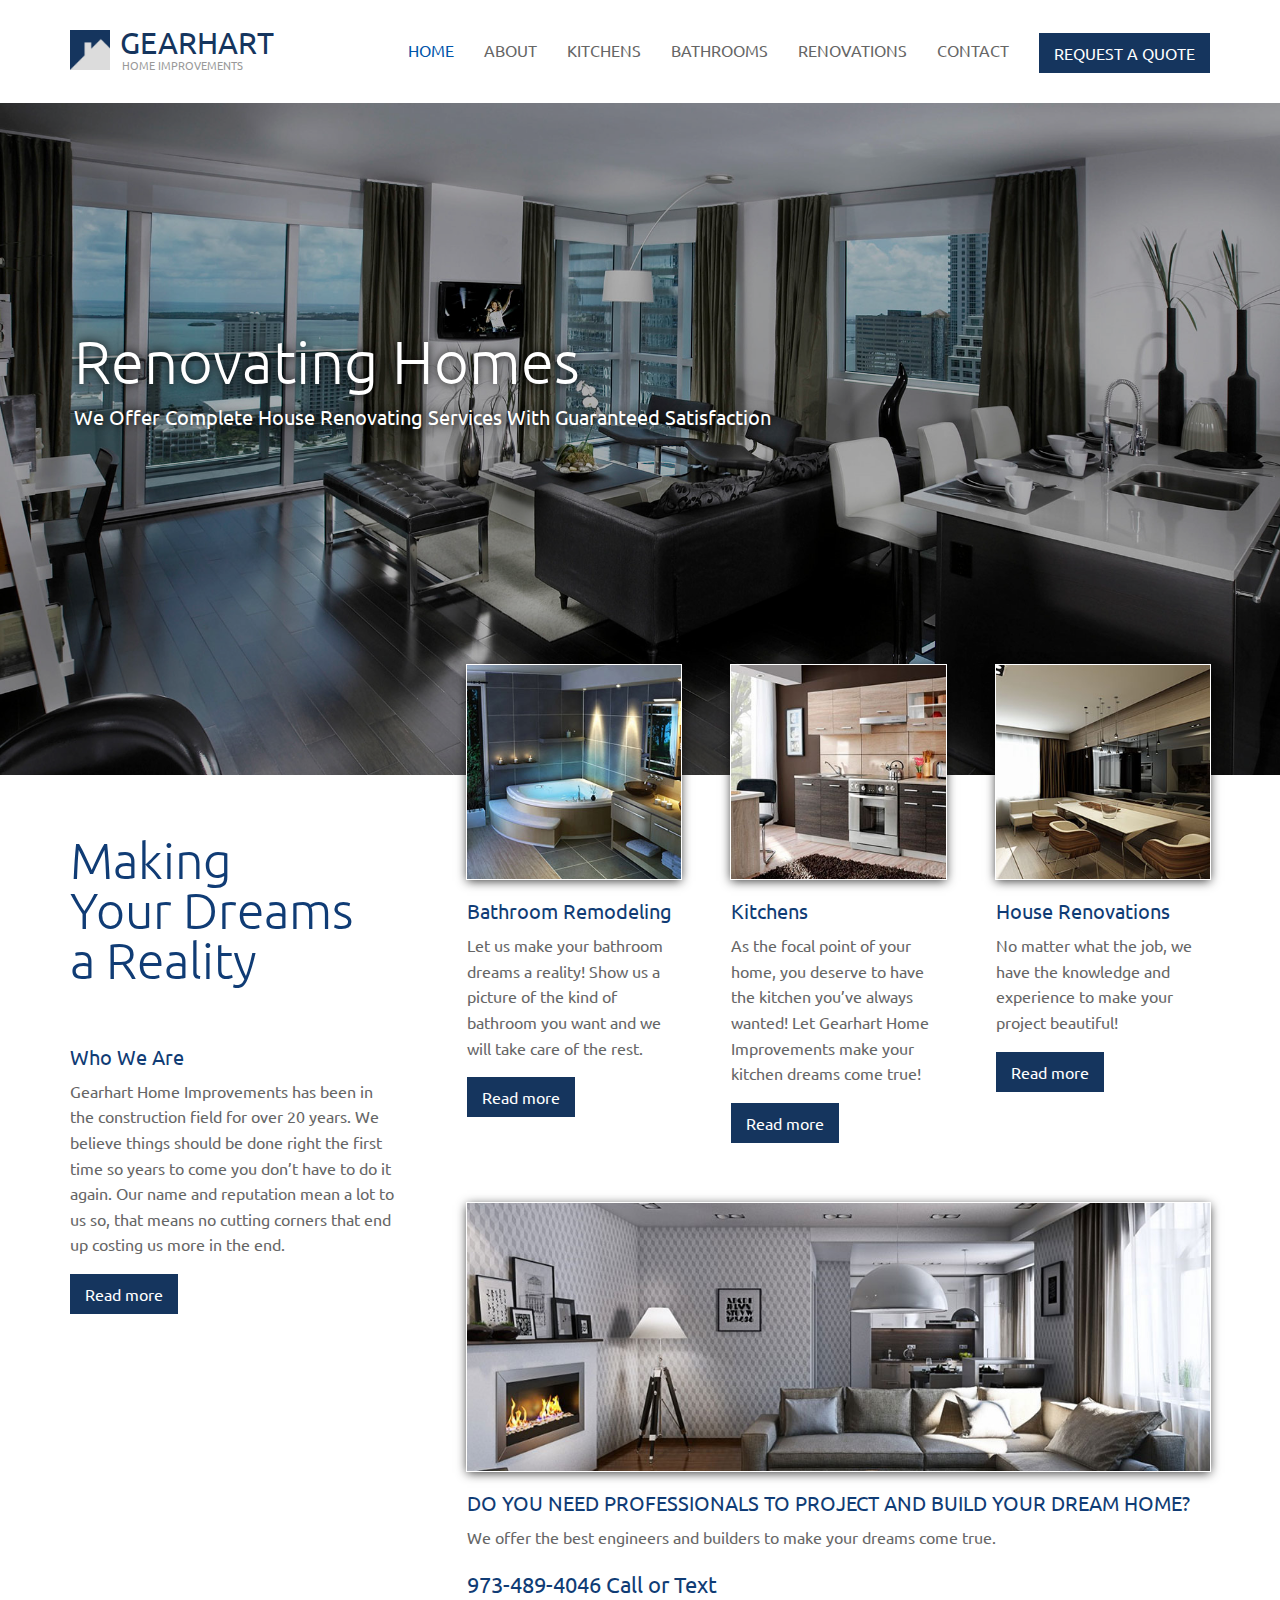
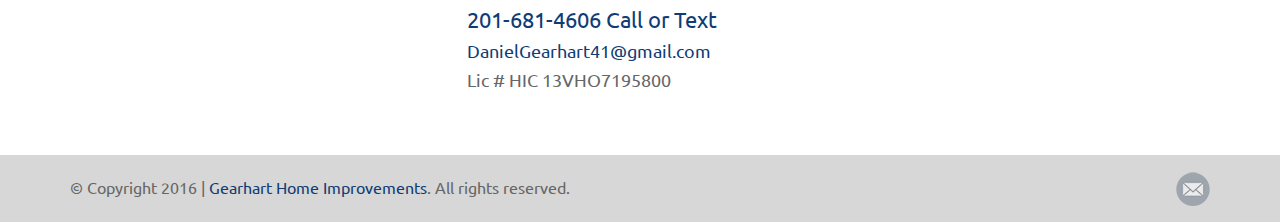
<file: index.html>
<!DOCTYPE html>
<html>
<head>
	<meta charset="utf-8">
	<title>Gearhart Home Improvements</title>
	<meta name="description" content="">
	<meta http-equiv="X-UA-Compatible" content="IE=edge">
	<meta name="viewport" content="width=device-width, initial-scale=1, maximum-scale=1">
	<meta property="og:image" content="path/to/image.jpg">
	<link rel="shortcut icon" href="img/favicon/favicon.ico" type="image/x-icon">
	<link rel="apple-touch-icon" href="img/favicon/apple-touch-icon.png">
	<link rel="apple-touch-icon" sizes="72x72" href="img/favicon/apple-touch-icon-72x72.png">
	<link rel="apple-touch-icon" sizes="114x114" href="img/favicon/apple-touch-icon-114x114.png">
	<link rel="stylesheet" href="css/reset.css">
	<link rel="stylesheet" href="css/magnific-popup.css">
	<link rel="stylesheet" href="css/base.css">
	<link rel="stylesheet" href="css/main.css">
	<link rel="stylesheet" href="css/media.css">
	<meta name="theme-color" content="#000">
	<meta name="msapplication-navbutton-color" content="#000">
	<meta name="apple-mobile-web-app-status-bar-style" content="#000">
</head>
<body>

<div class="counters">
	<!-- counters code -->
</div>

<header class="header">
	<div class="container">
		<div class="row">
			<div class="col-sm-12">
				<a href="index.html" class="header__logo">Gearhart <span>Home Improvements</span></a>
				<a href="#" class="header__menu-link button"><i></i></a>
				<nav class="header__menu">
					<ul class="header__menu__list">
						<li class="header__menu__item header__menu__item_close"><a href="#" class="header__menu__item__link">Close menu</a></li>
						<li class="header__menu__item header__menu__item_active"><a href="index.html" class="header__menu__item__link">Home</a></li>
						<li class="header__menu__item"><a href="about.html" class="header__menu__item__link">About</a></li>
						<li class="header__menu__item"><a href="kitchens.html" class="header__menu__item__link">Kitchens</a></li>
						<li class="header__menu__item"><a href="bathrooms.html" class="header__menu__item__link">Bathrooms</a></li>
						<li class="header__menu__item"><a href="renovations.html" class="header__menu__item__link">Renovations</a></li>
						<li class="header__menu__item"><a href="contact.html" class="header__menu__item__link">Contact</a></li>
						<li class="header__menu__item"><a href="contact.html" class="button">Request a quote</a></li>
					</ul>
				</nav>
			</div>
		</div>
	</div>
</header>

<section class="main-title">
	<div class="main-title__image"><img src="img/main_top.jpg" alt=""></div>
	<div class="main-title__content">
		<div class="container">
			<div class="main-title__inner">
				<h1 class="main-title__title">Renovating Homes</h1>
				<p class="main-title__description">We Offer Complete House Renovating Services With Guaranteed Satisfaction</p>
			</div>
		</div>
	</div>
</section>

<section class="content">
	<div class="container">
		<div class="row">

			<div class="aside col-md-4 col-sm-6">
				<h2 class="aside-title">Making<br> Your Dreams<br> a Reality</h2>
				<div class="preview">
					<h3 class="preview__title"><a href="about.html">Who We Are</a></h3>
					<p class="preview__description">Gearhart Home Improvements has been in the construction field for over 20 years. We believe things should be done right the first time so years to come you don’t have to do it again. Our name and reputation mean a lot to us so, that means no cutting corners that end up costing us more in the end.</p>
					<a href="about.html" class="button">Read more</a>
				</div>
			</div>

			<div class="main-content col-md-8 col-sm-6">
				<div class="row">

					<div class="col-md-4">
						<div class="preview">
							<div class="preview__image"><a href="bathrooms.html"><img src="img/main_preview_1.jpg" alt=""></a></div>
							<h3 class="preview__title"><a href="bathrooms.html">Bathroom Remodeling</a></h3>
							<p class="preview__description">Let us make your bathroom dreams a reality! Show us a picture of the kind of bathroom you want and we will take care of the rest.</p>
							<a href="bathrooms.html" class="button">Read more</a>
						</div>
					</div>

					<div class="col-md-4">
						<div class="preview">
							<div class="preview__image"><a href="kitchens.html"><img src="img/main_preview_2.jpg" alt=""></a></div>
							<h3 class="preview__title"><a href="kitchens.html">Kitchens</a></h3>
							<p class="preview__description">As the focal point of your home, you deserve to have the kitchen you’ve always wanted! Let Gearhart Home Improvements make your kitchen dreams come true!</p>
							<a href="kitchens.html" class="button">Read more</a>
						</div>
					</div>

					<div class="col-md-4">
						<div class="preview">
							<div class="preview__image"><a href="renovations.html"><img src="img/main_preview_3.jpg" alt=""></a></div>
							<h3 class="preview__title"><a href="renovations.html">House Renovations</a></h3>
							<p class="preview__description">No matter what the job, we have the knowledge and experience to make your project beautiful!</p>
							<a href="renovations.html" class="button">Read more</a>
						</div>
					</div>

				</div>
				
				<div class="preview">
					<div class="preview__image"><img src="img/main_preview_4.jpg" alt=""></div>
					<h3 class="preview__title">DO YOU NEED PROFESSIONALS TO PROJECT AND BUILD YOUR DREAM HOME?</h3>
					<p class="preview__description">We offer the best engineers and builders to make your dreams come true.</p>
					<ul class="contacts">
						<li class="contacts__item contacts__item_phone"><a href="tel:9734894046">973-489-4046 Call or Text</a></li>
						<li class="contacts__item contacts__item_phone"><a href="tel:2016814606">201-681-4606 Call or Text</a></li>
						<li class="contacts__item"><a href="mailto:DanielGearhart41@gmail.com">DanielGearhart41@gmail.com</a></li>
						<li class="contacts__item">Lic # HIC 13VHO7195800</li>
					</ul>
				</div>
				
			</div>
		</div>
	</div>
</section>

<footer class="footer">
	<div class="footer__info">
		<div class="container">
			<div class="row">
				<div class="footer__copy col-md-8">&copy; Copyright 2016 | <a href="index.html">Gearhart Home Improvements</a>. All rights reserved.</div>
				<div class="footer__share col-md-4">
					<ul class="footer__share__list">
						<li class="footer__share__item"><a href="mailto:DanielGearhart41@gmail.com" title="Email"><img src="img/share/em.png" alt="Email"></a></li>
					</ul>
				</div>
			</div>
		</div>
	</div>
</footer>

<script src="js/jquery.min.js"></script>
<script src="js/magnific-popup.min.js"></script>
<script src="js/common.js"></script>

</body>
</html>
</file>
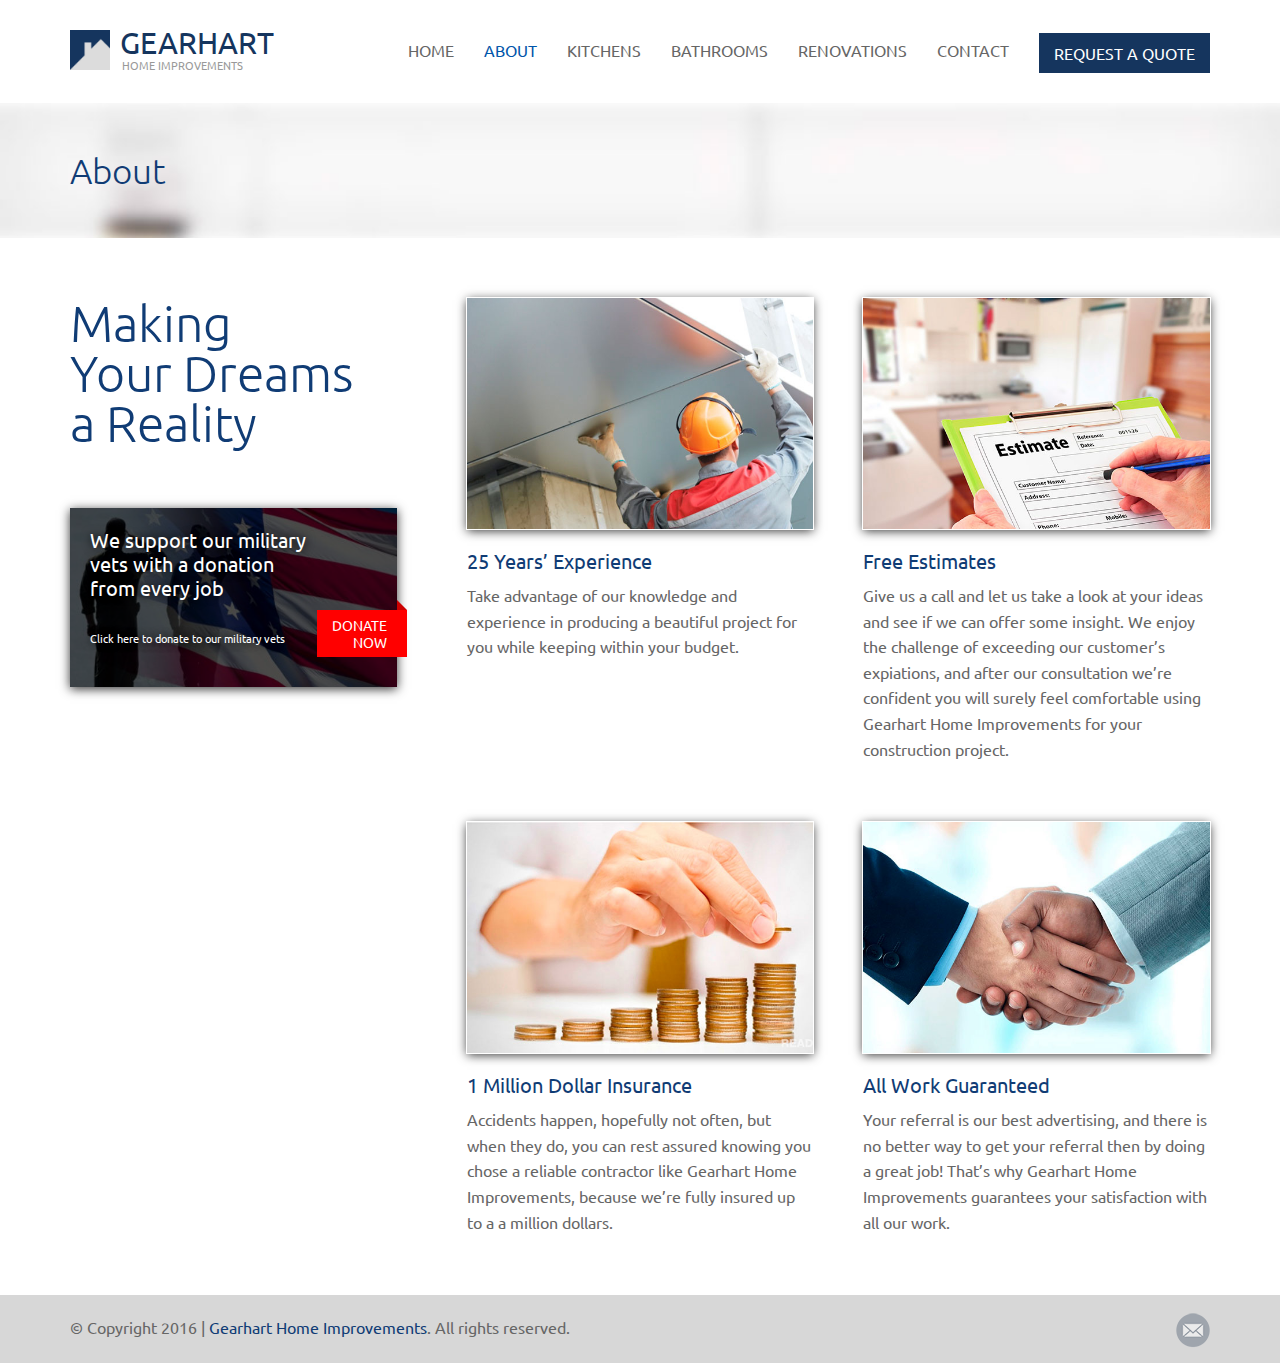
<file: about.html>
<!DOCTYPE html>
<html>
<head>
	<meta charset="utf-8">
	<title>Gearhart Home Improvements - About</title>
	<meta name="description" content="">
	<meta http-equiv="X-UA-Compatible" content="IE=edge">
	<meta name="viewport" content="width=device-width, initial-scale=1, maximum-scale=1">
	<meta property="og:image" content="path/to/image.jpg">
	<link rel="shortcut icon" href="img/favicon/favicon.ico" type="image/x-icon">
	<link rel="apple-touch-icon" href="img/favicon/apple-touch-icon.png">
	<link rel="apple-touch-icon" sizes="72x72" href="img/favicon/apple-touch-icon-72x72.png">
	<link rel="apple-touch-icon" sizes="114x114" href="img/favicon/apple-touch-icon-114x114.png">
	<link rel="stylesheet" href="css/reset.css">
	<link rel="stylesheet" href="css/magnific-popup.css">
	<link rel="stylesheet" href="css/base.css">
	<link rel="stylesheet" href="css/main.css">
	<link rel="stylesheet" href="css/media.css">
	<meta name="theme-color" content="#000">
	<meta name="msapplication-navbutton-color" content="#000">
	<meta name="apple-mobile-web-app-status-bar-style" content="#000">
</head>
<body>

<div class="counters">
	<!-- counters code -->
</div>

<header class="header">
	<div class="container">
		<div class="row">
			<div class="col-sm-12">
				<a href="index.html" class="header__logo">Gearhart <span>Home Improvements</span></a>
				<a href="#" class="header__menu-link button"><i></i></a>
				<nav class="header__menu">
					<ul class="header__menu__list">
						<li class="header__menu__item header__menu__item_close"><a href="#" class="header__menu__item__link">Close menu</a></li>
						<li class="header__menu__item"><a href="index.html" class="header__menu__item__link">Home</a></li>
						<li class="header__menu__item header__menu__item_active"><a href="about.html" class="header__menu__item__link">About</a></li>
						<li class="header__menu__item"><a href="kitchens.html" class="header__menu__item__link">Kitchens</a></li>
						<li class="header__menu__item"><a href="bathrooms.html" class="header__menu__item__link">Bathrooms</a></li>
						<li class="header__menu__item"><a href="renovations.html" class="header__menu__item__link">Renovations</a></li>
						<li class="header__menu__item"><a href="contact.html" class="header__menu__item__link">Contact</a></li>
						<li class="header__menu__item"><a href="contact.html" class="button">Request a quote</a></li>
					</ul>
				</nav>
			</div>
		</div>
	</div>
</header>

<section class="page-title">
	<div class="container">
		<h1 class="page-title__title">About</h1>
	</div>
</section>

<section class="content">
	<div class="container">
		<div class="row">

			<div class="aside col-md-4 col-sm-6">
				<h2 class="aside-title">Making<br> Your Dreams<br> a Reality</h2>
				<div class="donate">
					<a class="donate__link" href="#donate-popup">
						<h3 class="donate__title">We support our military<br> vets with a donation<br> from every job</h3>
						<p class="donate__description">Click here to donate to our military vets</p>
						<div class="donate__button">Donate<br> now</div>
					</a>
				</div>
			</div>

			<div class="col-md-8 col-sm-6">
				<div class="row">

					<div class="col-md-6">
						<div class="preview">
							<div class="preview__image"><img src="img/about_1.jpg" alt=""></div>
							<h3 class="preview__title">25 Years’ Experience</h3>
							<p class="preview__description">Take advantage of our knowledge and experience in producing a beautiful project for you while keeping  within your budget.</p>
						</div>
					</div>

					<div class="col-md-6">
						<div class="preview">
							<div class="preview__image"><img src="img/about_2.jpg" alt=""></div>
							<h3 class="preview__title">Free Estimates</h3>
							<p class="preview__description">Give us a call and let us take a look at your ideas and see if we can offer some insight. We enjoy the challenge of exceeding our customer’s expiations, and after our consultation we’re confident  you will surely feel comfortable using Gearhart Home Improvements for your construction project.</p>
						</div>
					</div>

					<div class="col-md-6">
						<div class="preview">
							<div class="preview__image"><img src="img/about_3.jpg" alt=""></div>
							<h3 class="preview__title">1 Million Dollar Insurance</h3>
							<p class="preview__description">Accidents happen, hopefully not often, but when they do, you can rest assured knowing you chose a reliable contractor like Gearhart Home Improvements, because we’re fully insured up to a  a million dollars.</p>
						</div>
					</div>

					<div class="col-md-6">
						<div class="preview">
							<div class="preview__image"><img src="img/about_4.jpg" alt=""></div>
							<h3 class="preview__title">All Work Guaranteed</h3>
							<p class="preview__description">Your referral is our best advertising, and there is no better way to get your referral then by doing a great job! That’s why Gearhart Home Improvements guarantees your satisfaction with all our work.</p>
						</div>
					</div>

				</div>
				
			</div>
		</div>
	</div>
</section>

<footer class="footer">
	<div class="footer__info">
		<div class="container">
			<div class="row">
				<div class="footer__copy col-md-8">&copy; Copyright 2016 | <a href="index.html">Gearhart Home Improvements</a>. All rights reserved.</div>
				<div class="footer__share col-md-4">
					<ul class="footer__share__list">
						<li class="footer__share__item"><a href="mailto:DanielGearhart41@gmail.com" title="Email"><img src="img/share/em.png" alt="Email"></a></li>
					</ul>
				</div>
			</div>
		</div>
	</div>
</footer>

<div id="donate-popup" class="popup mfp-hide">
	<h2>Donations list:</h2>
	<ul class="donate-list">
		<li class="donate-list__item">1. <a href="http://myarmybenefits.us.army.mil/Home/Benefit_Library/Federal_Benefits_Page/Army_Emergency_Relief_(AER).html?serv=149" class="donate-list__item__link" target="_blank">Army emergency relief fund</a></li>
		<li class="donate-list__item">2. <a href="http://www.afas.org/" class="donate-list__item__link" target="_blank">Air Force Aid Society</a></li>
		<li class="donate-list__item">3. <a href="http://www.nmcrs.org/" class="donate-list__item__link" target="_blank">Navy–Marine Corp Relief Society</a></li>
		<li class="donate-list__item">4. <a href="https://www.fallenheroesfund.org/" class="donate-list__item__link" target="_blank">Intrepid fallen heroes fund</a></li>
		<li class="donate-list__item">5. <a href="https://www.fisherhouse.org/" class="donate-list__item__link" target="_blank">Fisher house foundation</a></li>
		<li class="donate-list__item">6. <a href="http://www.asymca.org/" class="donate-list__item__link" target="_blank">Army Services YMCA of the USA</a></li>
		<li class="donate-list__item">7. <a href="http://www.militaryfamily.org/" class="donate-list__item__link" target="_blank">National military Family Association</a></li>
		<li class="donate-list__item">8. <a href="http://woundedwarriorhomes.org/" class="donate-list__item__link" target="_blank">Wounded Warrior homes.org</a></li>
		<li class="donate-list__item">9. <a href="http://www.militaryfamily.org/" class="donate-list__item__link" target="_blank">Military families.org</a></li>
		<li class="donate-list__item">10. <a href="https://www.hfotusa.org/" class="donate-list__item__link" target="_blank">Homes for our troops.org</a></li>
		<li class="donate-list__item">11. <a href="http://www.militaryfamily.org/" class="donate-list__item__link" target="_blank">Military families.org</a></li>
		<li class="donate-list__item">12. <a href="http://www.operationhomefront.net/" class="donate-list__item__link" target="_blank">Operation Homefront.net</a></li>
	</ul>
</div>

<script src="js/jquery.min.js"></script>
<script src="js/magnific-popup.min.js"></script>
<script src="js/common.js"></script>

</body>
</html>
</file>
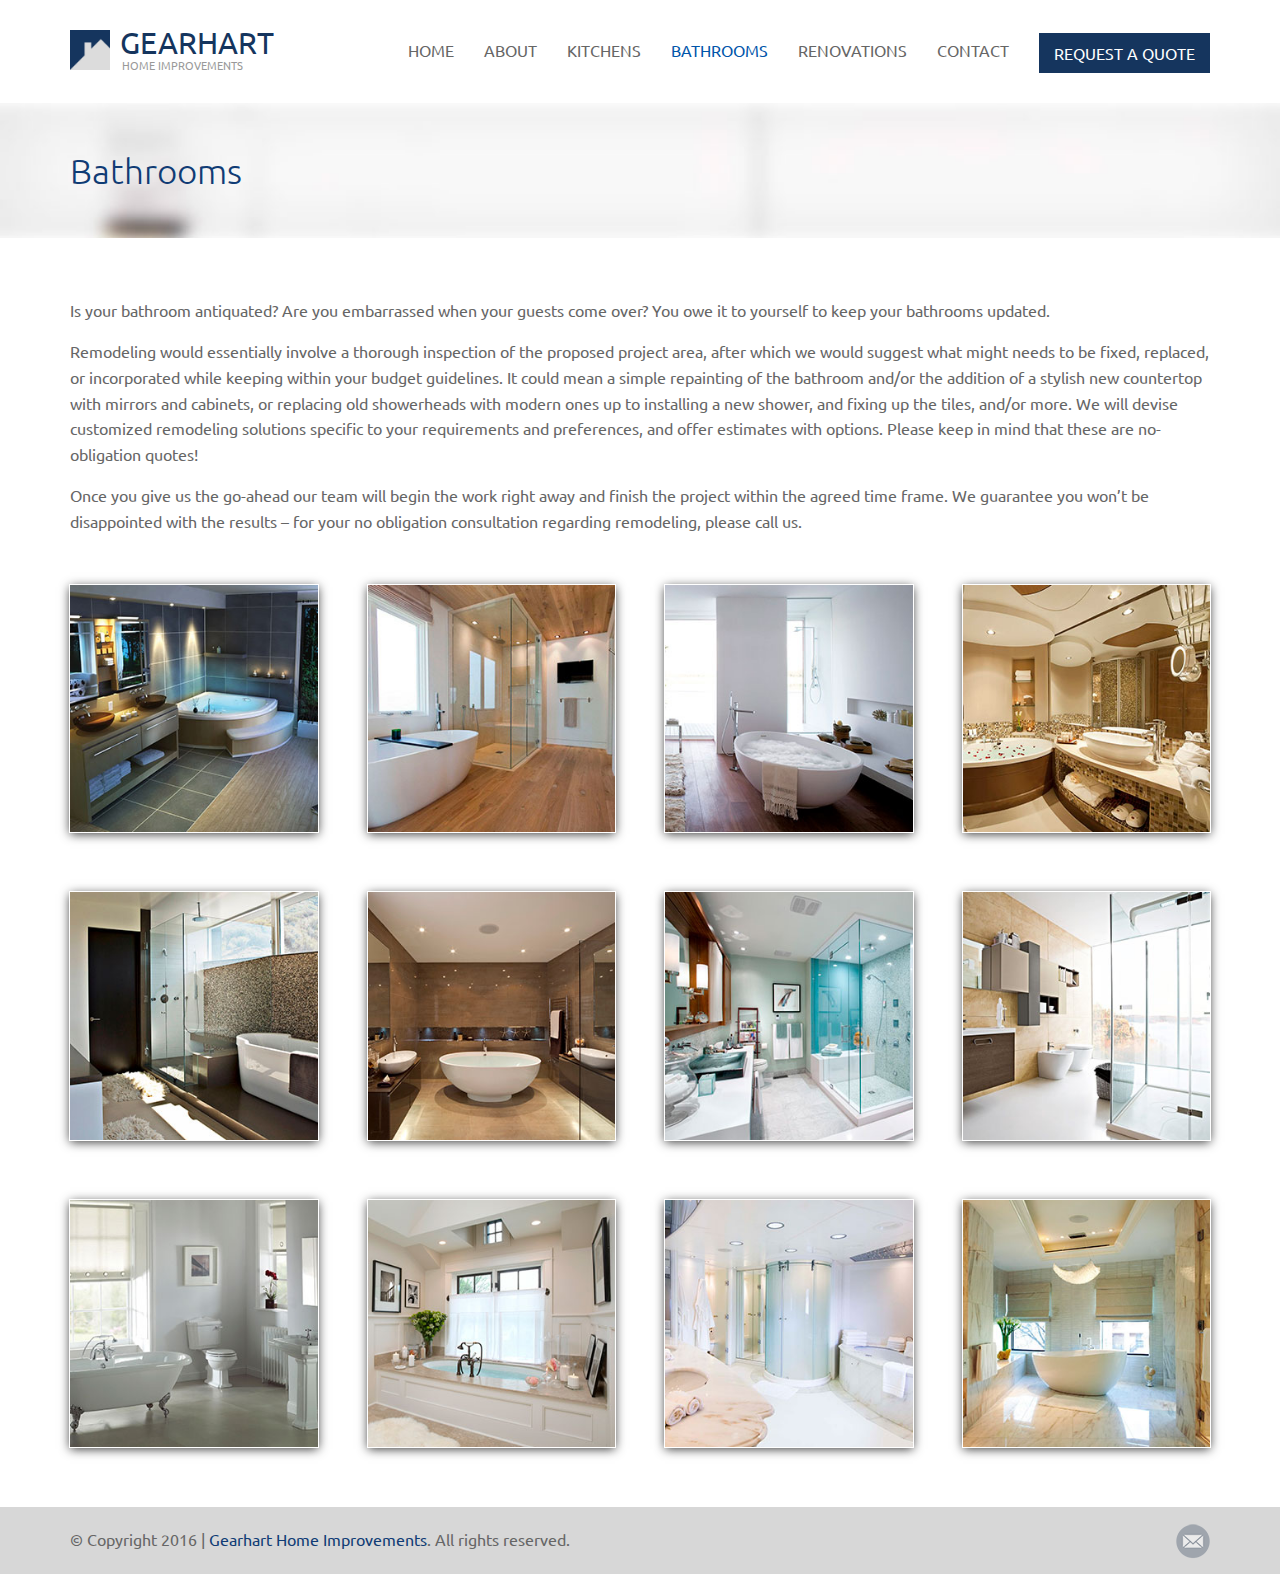
<file: bathrooms.html>
<!DOCTYPE html>
<html>
<head>
	<meta charset="utf-8">
	<title>Gearhart Home Improvements - Bathrooms</title>
	<meta name="description" content="">
	<meta http-equiv="X-UA-Compatible" content="IE=edge">
	<meta name="viewport" content="width=device-width, initial-scale=1, maximum-scale=1">
	<meta property="og:image" content="path/to/image.jpg">
	<link rel="shortcut icon" href="img/favicon/favicon.ico" type="image/x-icon">
	<link rel="apple-touch-icon" href="img/favicon/apple-touch-icon.png">
	<link rel="apple-touch-icon" sizes="72x72" href="img/favicon/apple-touch-icon-72x72.png">
	<link rel="apple-touch-icon" sizes="114x114" href="img/favicon/apple-touch-icon-114x114.png">
	<link rel="stylesheet" href="css/reset.css">
	<link rel="stylesheet" href="css/magnific-popup.css">
	<link rel="stylesheet" href="css/base.css">
	<link rel="stylesheet" href="css/main.css">
	<link rel="stylesheet" href="css/media.css">
	<meta name="theme-color" content="#000">
	<meta name="msapplication-navbutton-color" content="#000">
	<meta name="apple-mobile-web-app-status-bar-style" content="#000">
</head>
<body>

<div class="counters">
	<!-- counters code -->
</div>

<header class="header">
	<div class="container">
		<div class="row">
			<div class="col-sm-12">
				<a href="index.html" class="header__logo">Gearhart <span>Home Improvements</span></a>
				<a href="#" class="header__menu-link button"><i></i></a>
				<nav class="header__menu">
					<ul class="header__menu__list">
						<li class="header__menu__item header__menu__item_close"><a href="#" class="header__menu__item__link">Close menu</a></li>
						<li class="header__menu__item"><a href="index.html" class="header__menu__item__link">Home</a></li>
						<li class="header__menu__item"><a href="about.html" class="header__menu__item__link">About</a></li>
						<li class="header__menu__item"><a href="kitchens.html" class="header__menu__item__link">Kitchens</a></li>
						<li class="header__menu__item header__menu__item_active"><a href="bathrooms.html" class="header__menu__item__link">Bathrooms</a></li>
						<li class="header__menu__item"><a href="renovations.html" class="header__menu__item__link">Renovations</a></li>
						<li class="header__menu__item"><a href="contact.html" class="header__menu__item__link">Contact</a></li>
						<li class="header__menu__item"><a href="contact.html" class="button">Request a quote</a></li>
					</ul>
				</nav>
			</div>
		</div>
	</div>
</header>

<section class="page-title">
	<div class="container">
		<h1 class="page-title__title">Bathrooms</h1>
	</div>
</section>

<section class="content">
	<div class="container">
	
		<article class="article">
			<p>Is your bathroom antiquated? Are you embarrassed when your guests come over? You owe it to yourself to keep your bathrooms updated.</p>
			<p>Remodeling would essentially involve a thorough inspection of the proposed project area, after which we would suggest what might needs to be fixed, replaced, or incorporated while keeping within your budget guidelines.  It could mean a simple repainting of the bathroom and/or the addition of a stylish new countertop with mirrors and cabinets, or replacing old showerheads with modern ones up to installing a new shower, and fixing up the tiles, and/or more. We will devise customized remodeling solutions specific to your requirements and preferences, and offer estimates with options. Please keep in mind that these are no-obligation quotes!</p>
			<p>Once you give us the go-ahead our team will begin the work right away and finish the project within the agreed time frame. We guarantee you won’t be disappointed with the results – for your no obligation consultation regarding remodeling, please call us.</p>
		</article>

		<div class="gallery row">

			<div class="col-md-3 col-xs-6">
				<div class="preview">
					<div class="preview__image"><a href="img/bathrooms_1.jpg"><img src="img/bathrooms_1p.jpg" alt=""></a></div>
				</div>
			</div>

			<div class="col-md-3 col-xs-6">
				<div class="preview">
					<div class="preview__image"><a href="img/bathrooms_2.jpg"><img src="img/bathrooms_2p.jpg" alt=""></a></div>
				</div>
			</div>

			<div class="col-md-3 col-xs-6">
				<div class="preview">
					<div class="preview__image"><a href="img/bathrooms_3.jpg"><img src="img/bathrooms_3p.jpg" alt=""></a></div>
				</div>
			</div>

			<div class="col-md-3 col-xs-6">
				<div class="preview">
					<div class="preview__image"><a href="img/bathrooms_4.jpg"><img src="img/bathrooms_4p.jpg" alt=""></a></div>
				</div>
			</div>

			<div class="col-md-3 col-xs-6">
				<div class="preview">
					<div class="preview__image"><a href="img/bathrooms_5.jpg"><img src="img/bathrooms_5p.jpg" alt=""></a></div>
				</div>
			</div>

			<div class="col-md-3 col-xs-6">
				<div class="preview">
					<div class="preview__image"><a href="img/bathrooms_6.jpg"><img src="img/bathrooms_6p.jpg" alt=""></a></div>
				</div>
			</div>

			<div class="col-md-3 col-xs-6">
				<div class="preview">
					<div class="preview__image"><a href="img/bathrooms_7.jpg"><img src="img/bathrooms_7p.jpg" alt=""></a></div>
				</div>
			</div>

			<div class="col-md-3 col-xs-6">
				<div class="preview">
					<div class="preview__image"><a href="img/bathrooms_8.jpg"><img src="img/bathrooms_8p.jpg" alt=""></a></div>
				</div>
			</div>

			<div class="col-md-3 col-xs-6">
				<div class="preview">
					<div class="preview__image"><a href="img/bathrooms_9.jpg"><img src="img/bathrooms_9p.jpg" alt=""></a></div>
				</div>
			</div>

			<div class="col-md-3 col-xs-6">
				<div class="preview">
					<div class="preview__image"><a href="img/bathrooms_10.jpg"><img src="img/bathrooms_10p.jpg" alt=""></a></div>
				</div>
			</div>

			<div class="col-md-3 col-xs-6">
				<div class="preview">
					<div class="preview__image"><a href="img/bathrooms_11.jpg"><img src="img/bathrooms_11p.jpg" alt=""></a></div>
				</div>
			</div>

			<div class="col-md-3 col-xs-6">
				<div class="preview">
					<div class="preview__image"><a href="img/bathrooms_12.jpg"><img src="img/bathrooms_12p.jpg" alt=""></a></div>
				</div>
			</div>

		</div>
	</div>
</section>

<footer class="footer">
	<div class="footer__info">
		<div class="container">
			<div class="row">
				<div class="footer__copy col-md-8">&copy; Copyright 2016 | <a href="index.html">Gearhart Home Improvements</a>. All rights reserved.</div>
				<div class="footer__share col-md-4">
					<ul class="footer__share__list">
						<li class="footer__share__item"><a href="mailto:DanielGearhart41@gmail.com" title="Email"><img src="img/share/em.png" alt="Email"></a></li>
					</ul>
				</div>
			</div>
		</div>
	</div>
</footer>

<script src="js/jquery.min.js"></script>
<script src="js/magnific-popup.min.js"></script>
<script src="js/common.js"></script>

</body>
</html>
</file>
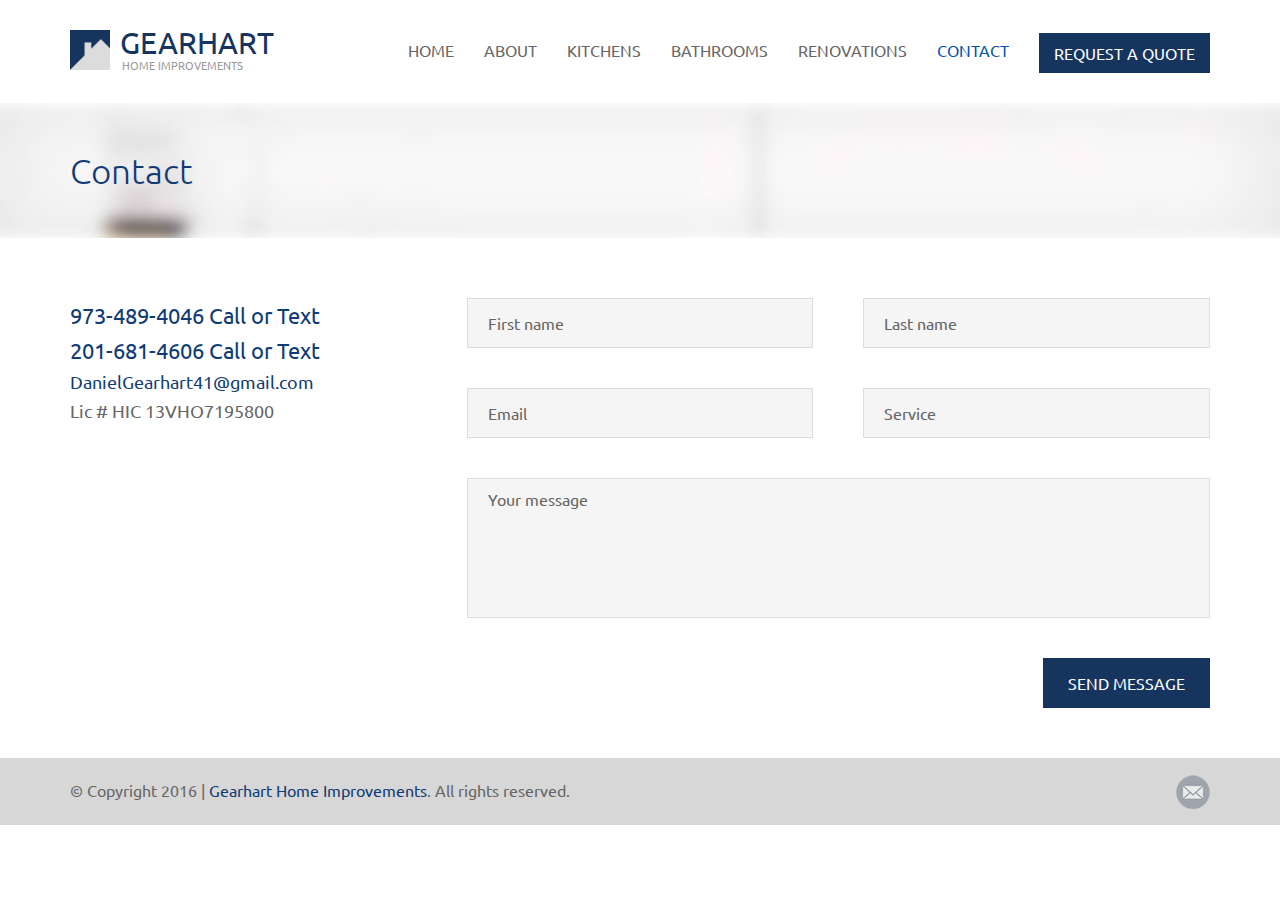
<file: contact.html>
<!DOCTYPE html>
<html>
<head>
	<meta charset="utf-8">
	<title>Gearhart Home Improvements - Contact</title>
	<meta name="description" content="">
	<meta http-equiv="X-UA-Compatible" content="IE=edge">
	<meta name="viewport" content="width=device-width, initial-scale=1, maximum-scale=1">
	<meta property="og:image" content="path/to/image.jpg">
	<link rel="shortcut icon" href="img/favicon/favicon.ico" type="image/x-icon">
	<link rel="apple-touch-icon" href="img/favicon/apple-touch-icon.png">
	<link rel="apple-touch-icon" sizes="72x72" href="img/favicon/apple-touch-icon-72x72.png">
	<link rel="apple-touch-icon" sizes="114x114" href="img/favicon/apple-touch-icon-114x114.png">
	<link rel="stylesheet" href="css/reset.css">
	<link rel="stylesheet" href="css/magnific-popup.css">
	<link rel="stylesheet" href="css/base.css">
	<link rel="stylesheet" href="css/main.css">
	<link rel="stylesheet" href="css/media.css">
	<meta name="theme-color" content="#000">
	<meta name="msapplication-navbutton-color" content="#000">
	<meta name="apple-mobile-web-app-status-bar-style" content="#000">
</head>
<body>

<div class="counters">
	<!-- counters code -->
</div>

<header class="header">
	<div class="container">
		<div class="row">
			<div class="col-sm-12">
				<a href="index.html" class="header__logo">Gearhart <span>Home Improvements</span></a>
				<a href="#" class="header__menu-link button"><i></i></a>
				<nav class="header__menu">
					<ul class="header__menu__list">
						<li class="header__menu__item header__menu__item_close"><a href="#" class="header__menu__item__link">Close menu</a></li>
						<li class="header__menu__item"><a href="index.html" class="header__menu__item__link">Home</a></li>
						<li class="header__menu__item"><a href="about.html" class="header__menu__item__link">About</a></li>
						<li class="header__menu__item"><a href="kitchens.html" class="header__menu__item__link">Kitchens</a></li>
						<li class="header__menu__item"><a href="bathrooms.html" class="header__menu__item__link">Bathrooms</a></li>
						<li class="header__menu__item"><a href="renovations.html" class="header__menu__item__link">Renovations</a></li>
						<li class="header__menu__item header__menu__item_active"><a href="contact.html" class="header__menu__item__link">Contact</a></li>
						<li class="header__menu__item"><a href="contact.html" class="button">Request a quote</a></li>
					</ul>
				</nav>
			</div>
		</div>
	</div>
</header>

<section class="page-title">
	<div class="container">
		<h1 class="page-title__title">Contact</h1>
	</div>
</section>

<section class="content">
	<div class="container">
		<div class="row">

			<div class="aside col-md-4 col-sm-6">
				<ul class="contacts">
					<li class="contacts__item contacts__item_phone"><a href="tel:9734894046">973-489-4046 Call or Text</a></li>
					<li class="contacts__item contacts__item_phone"><a href="tel:2016814606">201-681-4606 Call or Text</a></li>
					<li class="contacts__item"><a href="mailto:DanielGearhart41@gmail.com">DanielGearhart41@gmail.com</a></li>
					<li class="contacts__item">Lic # HIC 13VHO7195800</li>
				</ul>
			</div>

			<div class="col-md-8 col-sm-6">

				<form id="contactform" class="user-form">
					<div class="success" style="display: none">Thank you for your appeal. Soon we will contact you!</div>
					<div class="row">
						<div class="col-md-6">
							<input class="user-form__text" type="text" name="firstname" required placeholder="First name">
						</div>
						<div class="col-md-6">
							<input class="user-form__text" type="text" name="lastname" required placeholder="Last name">
						</div>
						<div class="col-md-6">
							<input class="user-form__text" type="text" name="email" required placeholder="Email">
						</div>
						<div class="col-md-6">
							<input class="user-form__text" type="text" name="service" required placeholder="Service">
						</div>
						<div class="col-md-12">
							<textarea class="user-form__textarea" name="message" required placeholder="Your message"></textarea>
						</div>
						<div class="user-form__submit col-md-12">
							<button class="button" type="submit">SEND MESSAGE</button>
						</div>
					</div>
				</form>
				
			</div>
		</div>
	</div>
</section>

<footer class="footer">
	<!--div class="footer__clients">
		<div class="container">
			<h3 class="footer__clients__title">Our Clients</h3>
			<ul class="footer__clients__list">
				<li class="footer__clients__item"><a href="#"><img src="img/_client_logo.png" alt=""></a></li>
				<li class="footer__clients__item"><a href="#"><img src="img/_client_logo.png" alt=""></a></li>
				<li class="footer__clients__item"><a href="#"><img src="img/_client_logo.png" alt=""></a></li>
				<li class="footer__clients__item"><a href="#"><img src="img/_client_logo.png" alt=""></a></li>
				<li class="footer__clients__item"><a href="#"><img src="img/_client_logo.png" alt=""></a></li>
				<li class="footer__clients__item"><a href="#"><img src="img/_client_logo.png" alt=""></a></li>
			</ul>
		</div>
	</div-->
	<div class="footer__info">
		<div class="container">
			<div class="row">
				<div class="footer__copy col-md-8">&copy; Copyright 2016 | <a href="index.html">Gearhart Home Improvements</a>. All rights reserved.</div>
				<div class="footer__share col-md-4">
					<ul class="footer__share__list">
						<!--li class="footer__share__item"><a href="#" title="Facebook"><img src="img/share/fb.png" alt="Facebook"></a></li>
						<li class="footer__share__item"><a href="#" title="Twitter"><img src="img/share/tw.png" alt="Twitter"></a></li>
						<li class="footer__share__item"><a href="#" title="Google+"><img src="img/share/gp.png" alt="Google+"></a></li-->
						<li class="footer__share__item"><a href="mailto:DanielGearhart41@gmail.com" title="Email"><img src="img/share/em.png" alt="Email"></a></li>
					</ul>
				</div>
			</div>
		</div>
	</div>
</footer>

<script src="js/jquery.min.js"></script>
<script src="js/magnific-popup.min.js"></script>
<script src="js/common.js"></script>

</body>
</html>
</file>
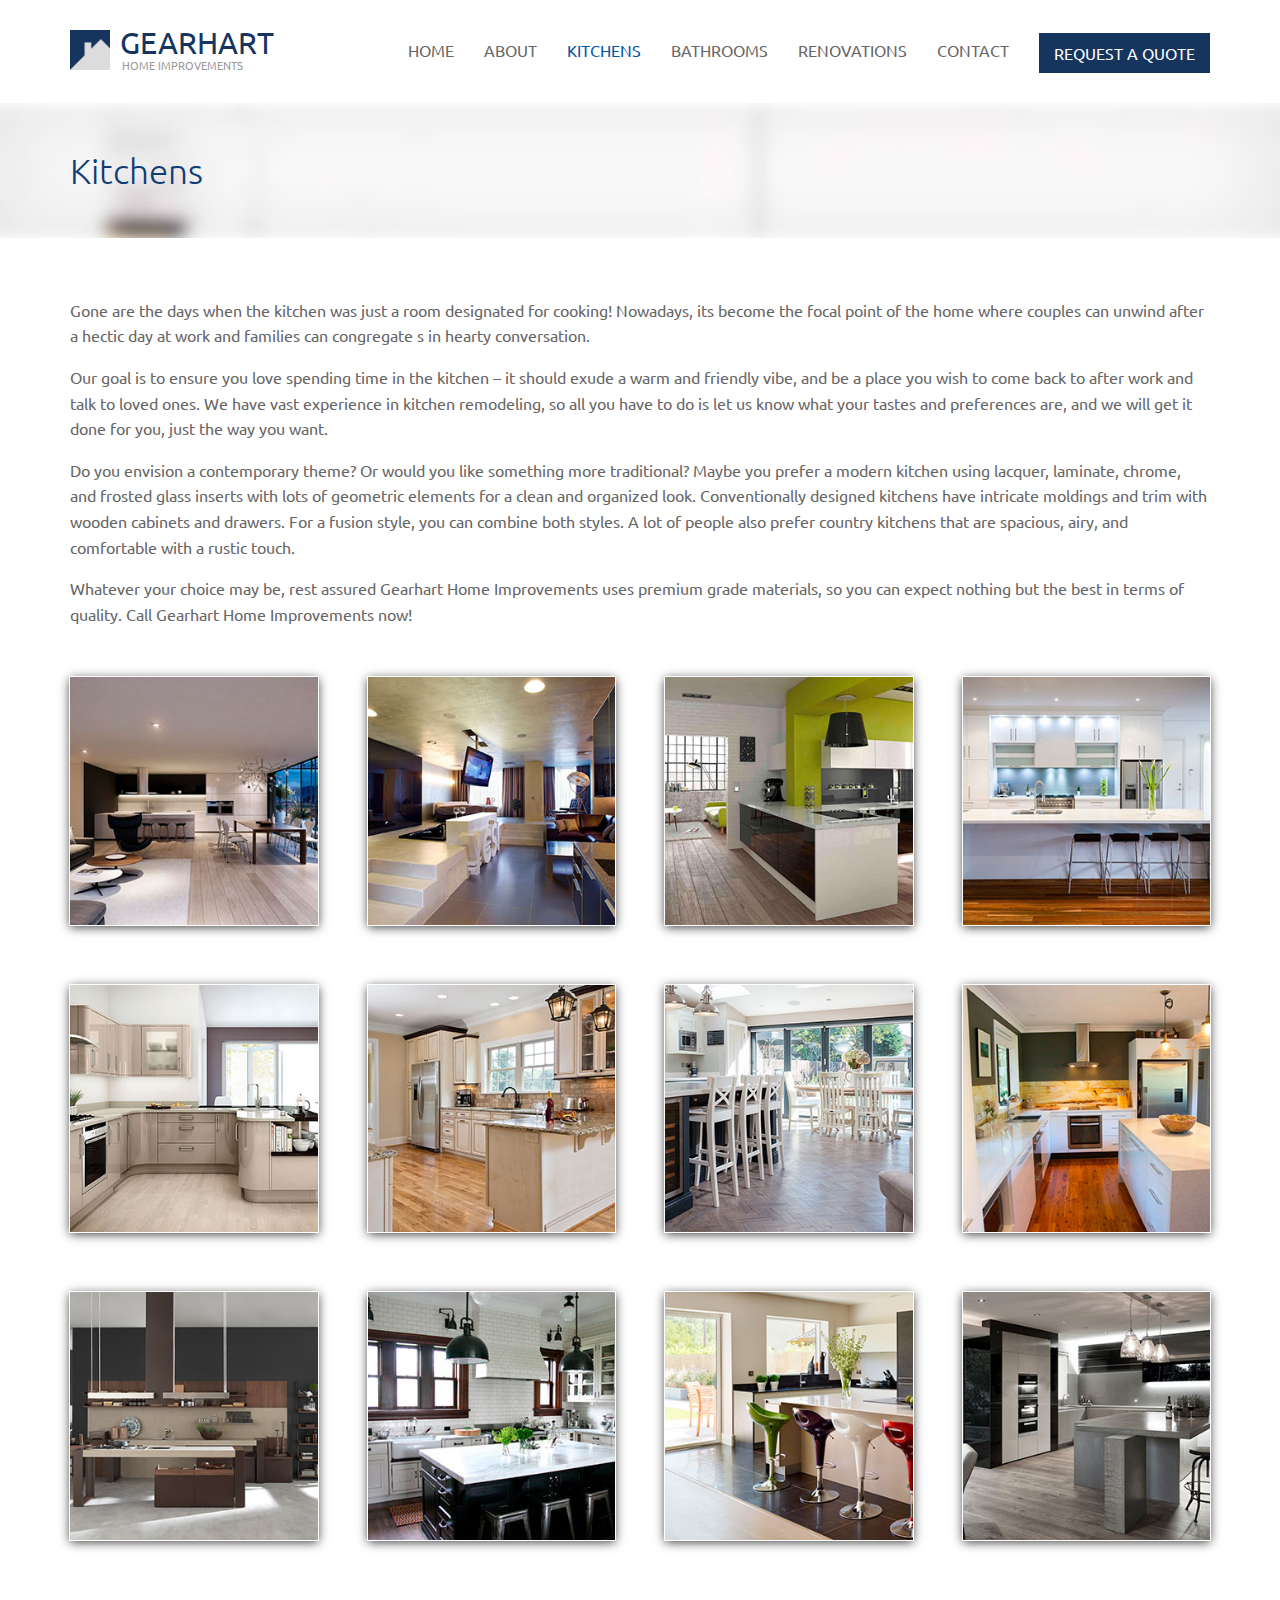
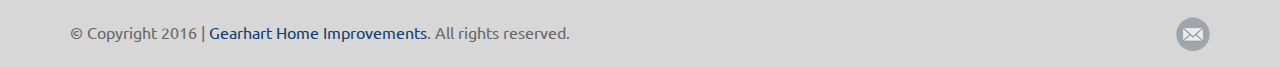
<file: kitchens.html>
<!DOCTYPE html>
<html>
<head>
	<meta charset="utf-8">
	<title>Gearhart Home Improvements - Kitchens</title>
	<meta name="description" content="">
	<meta http-equiv="X-UA-Compatible" content="IE=edge">
	<meta name="viewport" content="width=device-width, initial-scale=1, maximum-scale=1">
	<meta property="og:image" content="path/to/image.jpg">
	<link rel="shortcut icon" href="img/favicon/favicon.ico" type="image/x-icon">
	<link rel="apple-touch-icon" href="img/favicon/apple-touch-icon.png">
	<link rel="apple-touch-icon" sizes="72x72" href="img/favicon/apple-touch-icon-72x72.png">
	<link rel="apple-touch-icon" sizes="114x114" href="img/favicon/apple-touch-icon-114x114.png">
	<link rel="stylesheet" href="css/reset.css">
	<link rel="stylesheet" href="css/magnific-popup.css">
	<link rel="stylesheet" href="css/base.css">
	<link rel="stylesheet" href="css/main.css">
	<link rel="stylesheet" href="css/media.css">
	<meta name="theme-color" content="#000">
	<meta name="msapplication-navbutton-color" content="#000">
	<meta name="apple-mobile-web-app-status-bar-style" content="#000">
</head>
<body>

<div class="counters">
	<!-- counters code -->
</div>

<header class="header">
	<div class="container">
		<div class="row">
			<div class="col-sm-12">
				<a href="index.html" class="header__logo">Gearhart <span>Home Improvements</span></a>
				<a href="#" class="header__menu-link button"><i></i></a>
				<nav class="header__menu">
					<ul class="header__menu__list">
						<li class="header__menu__item header__menu__item_close"><a href="#" class="header__menu__item__link">Close menu</a></li>
						<li class="header__menu__item"><a href="index.html" class="header__menu__item__link">Home</a></li>
						<li class="header__menu__item"><a href="about.html" class="header__menu__item__link">About</a></li>
						<li class="header__menu__item header__menu__item_active"><a href="kitchens.html" class="header__menu__item__link">Kitchens</a></li>
						<li class="header__menu__item"><a href="bathrooms.html" class="header__menu__item__link">Bathrooms</a></li>
						<li class="header__menu__item"><a href="renovations.html" class="header__menu__item__link">Renovations</a></li>
						<li class="header__menu__item"><a href="contact.html" class="header__menu__item__link">Contact</a></li>
						<li class="header__menu__item"><a href="contact.html" class="button">Request a quote</a></li>
					</ul>
				</nav>
			</div>
		</div>
	</div>
</header>

<section class="page-title">
	<div class="container">
		<h1 class="page-title__title">Kitchens</h1>
	</div>
</section>

<section class="content">
	<div class="container">
	
		<article class="article">
			<p>Gone are the days when the kitchen was just a room designated for cooking! Nowadays, its become the focal point of the home where couples can unwind after a hectic day at work and families can congregate s in hearty conversation.</p>
			<p>Our goal is to ensure you love spending time in the kitchen – it should exude a warm and friendly vibe, and be a place you wish to come back to after work and talk to loved ones. We have vast experience in kitchen remodeling, so all you have to do is let us know what your tastes and preferences are, and we will get it done for you, just the way you want.</p>
			<p>Do you envision a contemporary theme? Or would you like something more traditional? Maybe you prefer a modern kitchen using lacquer, laminate, chrome, and frosted glass inserts with lots of geometric elements for a clean and organized look. Conventionally designed kitchens have intricate moldings and trim with wooden cabinets and drawers. For a fusion style, you can combine both styles. A lot of people also prefer country kitchens that are spacious, airy, and comfortable with a rustic touch.</p>
			<p>Whatever your choice may be, rest assured Gearhart Home Improvements uses premium grade materials, so you can expect nothing but the best in terms of quality. Call Gearhart Home Improvements now!</p>
		</article>

		<div class="gallery row">

			<div class="col-md-3 col-xs-6">
				<div class="preview">
					<div class="preview__image"><a href="img/kitchens_1.jpg"><img src="img/kitchens_1p.jpg" alt=""></a></div>
				</div>
			</div>

			<div class="col-md-3 col-xs-6">
				<div class="preview">
					<div class="preview__image"><a href="img/kitchens_2.jpg"><img src="img/kitchens_2p.jpg" alt=""></a></div>
				</div>
			</div>

			<div class="col-md-3 col-xs-6">
				<div class="preview">
					<div class="preview__image"><a href="img/kitchens_3.jpg"><img src="img/kitchens_3p.jpg" alt=""></a></div>
				</div>
			</div>

			<div class="col-md-3 col-xs-6">
				<div class="preview">
					<div class="preview__image"><a href="img/kitchens_4.jpg"><img src="img/kitchens_4p.jpg" alt=""></a></div>
				</div>
			</div>

			<div class="col-md-3 col-xs-6">
				<div class="preview">
					<div class="preview__image"><a href="img/kitchens_5.jpg"><img src="img/kitchens_5p.jpg" alt=""></a></div>
				</div>
			</div>

			<div class="col-md-3 col-xs-6">
				<div class="preview">
					<div class="preview__image"><a href="img/kitchens_6.jpg"><img src="img/kitchens_6p.jpg" alt=""></a></div>
				</div>
			</div>

			<div class="col-md-3 col-xs-6">
				<div class="preview">
					<div class="preview__image"><a href="img/kitchens_7.jpg"><img src="img/kitchens_7p.jpg" alt=""></a></div>
				</div>
			</div>

			<div class="col-md-3 col-xs-6">
				<div class="preview">
					<div class="preview__image"><a href="img/kitchens_8.jpg"><img src="img/kitchens_8p.jpg" alt=""></a></div>
				</div>
			</div>

			<div class="col-md-3 col-xs-6">
				<div class="preview">
					<div class="preview__image"><a href="img/kitchens_9.jpg"><img src="img/kitchens_9p.jpg" alt=""></a></div>
				</div>
			</div>

			<div class="col-md-3 col-xs-6">
				<div class="preview">
					<div class="preview__image"><a href="img/kitchens_10.jpg"><img src="img/kitchens_10p.jpg" alt=""></a></div>
				</div>
			</div>

			<div class="col-md-3 col-xs-6">
				<div class="preview">
					<div class="preview__image"><a href="img/kitchens_11.jpg"><img src="img/kitchens_11p.jpg" alt=""></a></div>
				</div>
			</div>

			<div class="col-md-3 col-xs-6">
				<div class="preview">
					<div class="preview__image"><a href="img/kitchens_12.jpg"><img src="img/kitchens_12p.jpg" alt=""></a></div>
				</div>
			</div>

		</div>
	</div>
</section>

<footer class="footer">
	<div class="footer__info">
		<div class="container">
			<div class="row">
				<div class="footer__copy col-md-8">&copy; Copyright 2016 | <a href="index.html">Gearhart Home Improvements</a>. All rights reserved.</div>
				<div class="footer__share col-md-4">
					<ul class="footer__share__list">
						<li class="footer__share__item"><a href="mailto:DanielGearhart41@gmail.com" title="Email"><img src="img/share/em.png" alt="Email"></a></li>
					</ul>
				</div>
			</div>
		</div>
	</div>
</footer>

<script src="js/jquery.min.js"></script>
<script src="js/magnific-popup.min.js"></script>
<script src="js/common.js"></script>

</body>
</html>
</file>
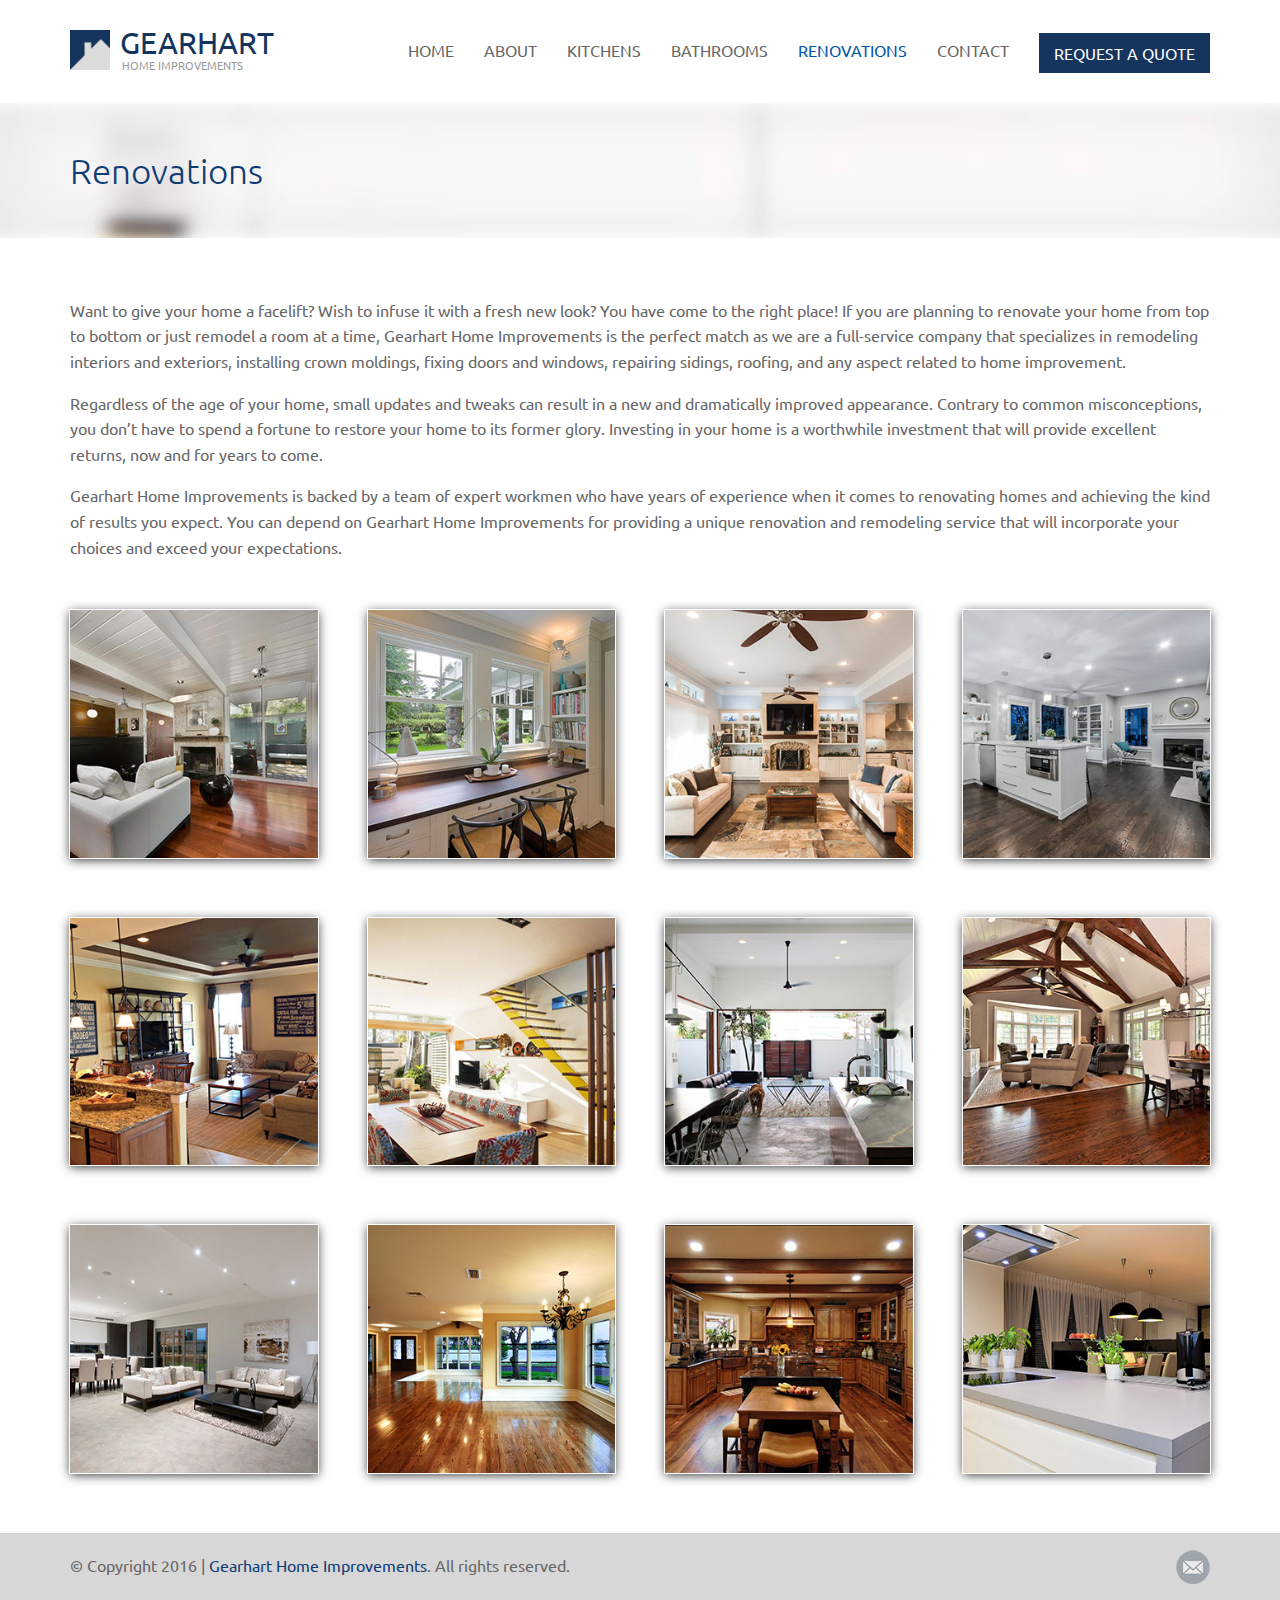
<file: renovations.html>
<!DOCTYPE html>
<html>
<head>
	<meta charset="utf-8">
	<title>Gearhart Home Improvements - Renovations</title>
	<meta name="description" content="">
	<meta http-equiv="X-UA-Compatible" content="IE=edge">
	<meta name="viewport" content="width=device-width, initial-scale=1, maximum-scale=1">
	<meta property="og:image" content="path/to/image.jpg">
	<link rel="shortcut icon" href="img/favicon/favicon.ico" type="image/x-icon">
	<link rel="apple-touch-icon" href="img/favicon/apple-touch-icon.png">
	<link rel="apple-touch-icon" sizes="72x72" href="img/favicon/apple-touch-icon-72x72.png">
	<link rel="apple-touch-icon" sizes="114x114" href="img/favicon/apple-touch-icon-114x114.png">
	<link rel="stylesheet" href="css/reset.css">
	<link rel="stylesheet" href="css/magnific-popup.css">
	<link rel="stylesheet" href="css/base.css">
	<link rel="stylesheet" href="css/main.css">
	<link rel="stylesheet" href="css/media.css">
	<meta name="theme-color" content="#000">
	<meta name="msapplication-navbutton-color" content="#000">
	<meta name="apple-mobile-web-app-status-bar-style" content="#000">
</head>
<body>

<div class="counters">
	<!-- counters code -->
</div>

<header class="header">
	<div class="container">
		<div class="row">
			<div class="col-sm-12">
				<a href="index.html" class="header__logo">Gearhart <span>Home Improvements</span></a>
				<a href="#" class="header__menu-link button"><i></i></a>
				<nav class="header__menu">
					<ul class="header__menu__list">
						<li class="header__menu__item header__menu__item_close"><a href="#" class="header__menu__item__link">Close menu</a></li>
						<li class="header__menu__item"><a href="index.html" class="header__menu__item__link">Home</a></li>
						<li class="header__menu__item"><a href="about.html" class="header__menu__item__link">About</a></li>
						<li class="header__menu__item"><a href="kitchens.html" class="header__menu__item__link">Kitchens</a></li>
						<li class="header__menu__item"><a href="bathrooms.html" class="header__menu__item__link">Bathrooms</a></li>
						<li class="header__menu__item header__menu__item_active"><a href="renovations.html" class="header__menu__item__link">Renovations</a></li>
						<li class="header__menu__item"><a href="contact.html" class="header__menu__item__link">Contact</a></li>
						<li class="header__menu__item"><a href="contact.html" class="button">Request a quote</a></li>
					</ul>
				</nav>
			</div>
		</div>
	</div>
</header>

<section class="page-title">
	<div class="container">
		<h1 class="page-title__title">Renovations</h1>
	</div>
</section>

<section class="content">
	<div class="container">

		<article class="article">
			<p>Want to give your home a facelift? Wish to infuse it with a fresh new look? You have come to the right place! If you are planning to renovate your home from top to bottom or just remodel a room at a time, Gearhart Home Improvements is the perfect match as we are a full-service company that specializes in remodeling interiors and exteriors, installing crown moldings, fixing doors and windows, repairing sidings, roofing, and any aspect related to home improvement.</p>
			<p>Regardless of the age of your home, small updates and tweaks can result in a new and dramatically improved appearance. Contrary to common misconceptions, you don’t have to spend a fortune to restore your home to its former glory. Investing in your home is a worthwhile investment that will provide excellent returns, now and for years to come.</p>
			<p>Gearhart Home Improvements is backed by a team of expert workmen who have years of experience when it comes to renovating homes and achieving the kind of results you expect. You can depend on Gearhart Home Improvements for providing a unique renovation and remodeling service that will incorporate your choices and exceed your expectations.</p>
		</article>

		<div class="gallery row">

			<div class="col-md-3 col-xs-6">
				<div class="preview">
					<div class="preview__image"><a href="img/renovations_1.jpg"><img src="img/renovations_1p.jpg" alt=""></a></div>
				</div>
			</div>

			<div class="col-md-3 col-xs-6">
				<div class="preview">
					<div class="preview__image"><a href="img/renovations_2.jpg"><img src="img/renovations_2p.jpg" alt=""></a></div>
				</div>
			</div>

			<div class="col-md-3 col-xs-6">
				<div class="preview">
					<div class="preview__image"><a href="img/renovations_3.jpg"><img src="img/renovations_3p.jpg" alt=""></a></div>
				</div>
			</div>

			<div class="col-md-3 col-xs-6">
				<div class="preview">
					<div class="preview__image"><a href="img/renovations_4.jpg"><img src="img/renovations_4p.jpg" alt=""></a></div>
				</div>
			</div>

			<div class="col-md-3 col-xs-6">
				<div class="preview">
					<div class="preview__image"><a href="img/renovations_5.jpg"><img src="img/renovations_5p.jpg" alt=""></a></div>
				</div>
			</div>

			<div class="col-md-3 col-xs-6">
				<div class="preview">
					<div class="preview__image"><a href="img/renovations_6.jpg"><img src="img/renovations_6p.jpg" alt=""></a></div>
				</div>
			</div>

			<div class="col-md-3 col-xs-6">
				<div class="preview">
					<div class="preview__image"><a href="img/renovations_7.jpg"><img src="img/renovations_7p.jpg" alt=""></a></div>
				</div>
			</div>

			<div class="col-md-3 col-xs-6">
				<div class="preview">
					<div class="preview__image"><a href="img/renovations_8.jpg"><img src="img/renovations_8p.jpg" alt=""></a></div>
				</div>
			</div>

			<div class="col-md-3 col-xs-6">
				<div class="preview">
					<div class="preview__image"><a href="img/renovations_9.jpg"><img src="img/renovations_9p.jpg" alt=""></a></div>
				</div>
			</div>

			<div class="col-md-3 col-xs-6">
				<div class="preview">
					<div class="preview__image"><a href="img/renovations_10.jpg"><img src="img/renovations_10p.jpg" alt=""></a></div>
				</div>
			</div>

			<div class="col-md-3 col-xs-6">
				<div class="preview">
					<div class="preview__image"><a href="img/renovations_11.jpg"><img src="img/renovations_11p.jpg" alt=""></a></div>
				</div>
			</div>

			<div class="col-md-3 col-xs-6">
				<div class="preview">
					<div class="preview__image"><a href="img/renovations_12.jpg"><img src="img/renovations_12p.jpg" alt=""></a></div>
				</div>
			</div>

		</div>
	</div>
</section>

<footer class="footer">
	<div class="footer__info">
		<div class="container">
			<div class="row">
				<div class="footer__copy col-md-8">&copy; Copyright 2016 | <a href="index.html">Gearhart Home Improvements</a>. All rights reserved.</div>
				<div class="footer__share col-md-4">
					<ul class="footer__share__list">
						<li class="footer__share__item"><a href="mailto:DanielGearhart41@gmail.com" title="Email"><img src="img/share/em.png" alt="Email"></a></li>
					</ul>
				</div>
			</div>
		</div>
	</div>
</footer>

<script src="js/jquery.min.js"></script>
<script src="js/magnific-popup.min.js"></script>
<script src="js/common.js"></script>

</body>
</html>
</file>
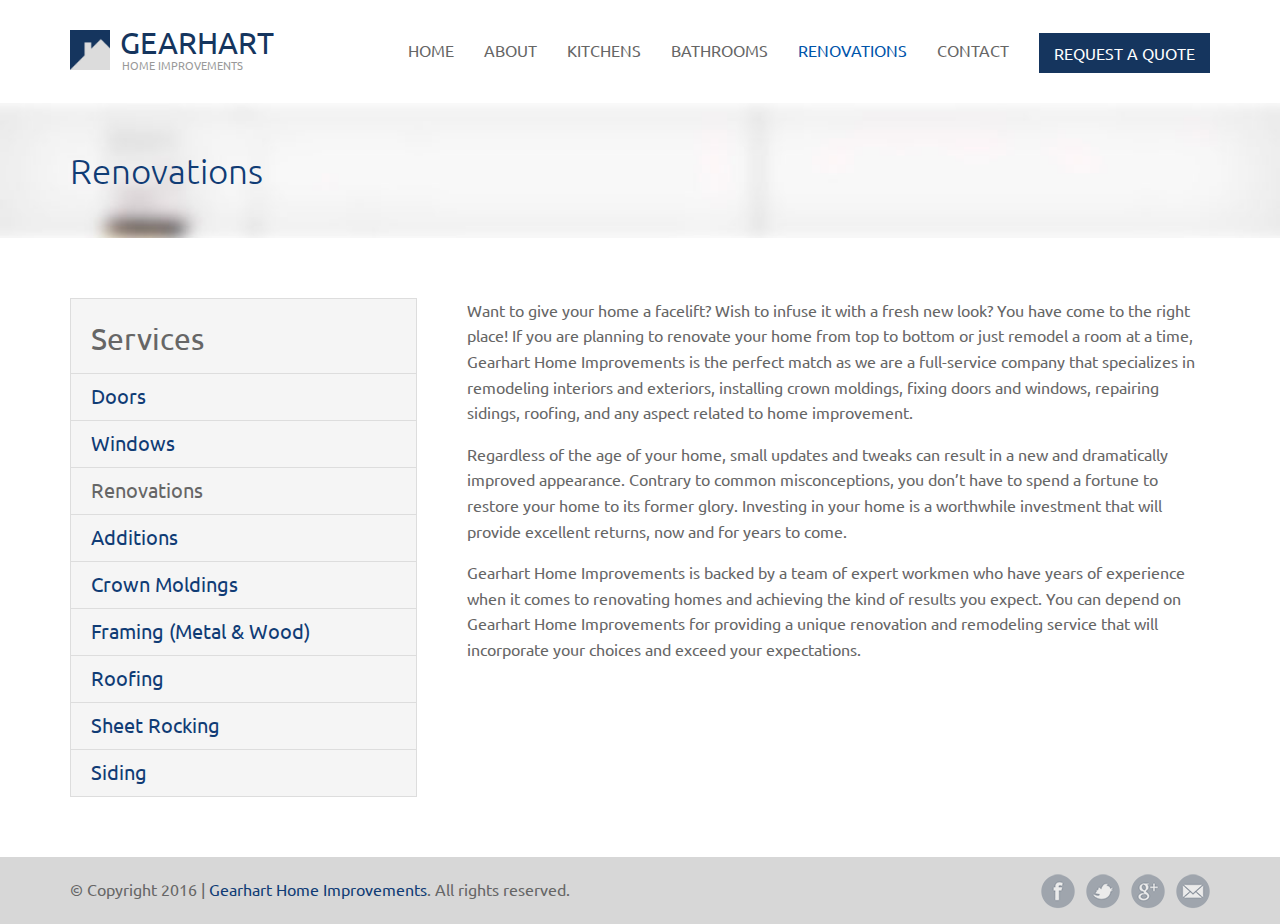
<file: renovations_old.html>
<!DOCTYPE html>
<html>
<head>
	<meta charset="utf-8">
	<title>Gearhart Home Improvements - Renovations</title>
	<meta name="description" content="">
	<meta http-equiv="X-UA-Compatible" content="IE=edge">
	<meta name="viewport" content="width=device-width, initial-scale=1, maximum-scale=1">
	<meta property="og:image" content="path/to/image.jpg">
	<link rel="shortcut icon" href="img/favicon/favicon.ico" type="image/x-icon">
	<link rel="apple-touch-icon" href="img/favicon/apple-touch-icon.png">
	<link rel="apple-touch-icon" sizes="72x72" href="img/favicon/apple-touch-icon-72x72.png">
	<link rel="apple-touch-icon" sizes="114x114" href="img/favicon/apple-touch-icon-114x114.png">
	<link rel="stylesheet" href="css/reset.css">
	<link rel="stylesheet" href="css/magnific-popup.css">
	<link rel="stylesheet" href="css/base.css">
	<link rel="stylesheet" href="css/main.css">
	<link rel="stylesheet" href="css/media.css">
	<meta name="theme-color" content="#000">
	<meta name="msapplication-navbutton-color" content="#000">
	<meta name="apple-mobile-web-app-status-bar-style" content="#000">
</head>
<body>

<div class="counters">
	<!-- counters code -->
</div>

<header class="header">
	<div class="container">
		<div class="row">
			<div class="col-sm-12">
				<a href="index.html" class="header__logo">Gearhart <span>Home Improvements</span></a>
				<a href="#" class="header__menu-link button"><i></i></a>
				<nav class="header__menu">
					<ul class="header__menu__list">
						<li class="header__menu__item header__menu__item_close"><a href="#" class="header__menu__item__link">Close menu</a></li>
						<li class="header__menu__item"><a href="index.html" class="header__menu__item__link">Home</a></li>
						<li class="header__menu__item"><a href="about.html" class="header__menu__item__link">About</a></li>
						<li class="header__menu__item"><a href="kitchens.html" class="header__menu__item__link">Kitchens</a></li>
						<li class="header__menu__item"><a href="bathrooms.html" class="header__menu__item__link">Bathrooms</a></li>
						<li class="header__menu__item header__menu__item_active"><a href="renovations.html" class="header__menu__item__link">Renovations</a></li>
						<li class="header__menu__item"><a href="contact.html" class="header__menu__item__link">Contact</a></li>
						<li class="header__menu__item"><a href="contact.html" class="button">Request a quote</a></li>
					</ul>
				</nav>
			</div>
		</div>
	</div>
</header>

<section class="page-title">
	<div class="container">
		<h1 class="page-title__title">Renovations</h1>
	</div>
</section>

<section class="content">
	<div class="container">
		<div class="row">

			<div class="col-md-8 col-sm-6 col-md-push-4 col-sm-push-6">

				<article class="article">
					<p>Want to give your home a facelift? Wish to infuse it with a fresh new look? You have come to the right place! If you are planning to renovate your home from top to bottom or just remodel a room at a time, Gearhart Home Improvements is the perfect match as we are a full-service company that specializes in remodeling interiors and exteriors, installing crown moldings, fixing doors and windows, repairing sidings, roofing, and any aspect related to home improvement.</p>
					<p>Regardless of the age of your home, small updates and tweaks can result in a new and dramatically improved appearance. Contrary to common misconceptions, you don’t have to spend a fortune to restore your home to its former glory. Investing in your home is a worthwhile investment that will provide excellent returns, now and for years to come.</p>
					<p>Gearhart Home Improvements is backed by a team of expert workmen who have years of experience when it comes to renovating homes and achieving the kind of results you expect. You can depend on Gearhart Home Improvements for providing a unique renovation and remodeling service that will incorporate your choices and exceed your expectations.</p>
				</article>

			</div>

			<div class="aside col-md-4 col-sm-6 col-md-pull-8 col-sm-pull-6">
				<nav class="aside-menu">
					<h2 class="aside-menu__title">Services</h2>
					<ul class="aside-menu__list">
						<li class="aside-menu__item"><a href="#" class="aside-menu__item__link">Doors</a></li>
						<li class="aside-menu__item"><a href="#" class="aside-menu__item__link">Windows</a></li>
						<li class="aside-menu__item aside-menu__item_active"><a href="#" class="aside-menu__item__link">Renovations</a></li>
						<li class="aside-menu__item"><a href="#" class="aside-menu__item__link">Additions</a></li>
						<li class="aside-menu__item"><a href="#" class="aside-menu__item__link">Crown Moldings</a></li>
						<li class="aside-menu__item"><a href="#" class="aside-menu__item__link">Framing (Metal & Wood)</a></li>
						<li class="aside-menu__item"><a href="#" class="aside-menu__item__link">Roofing</a></li>
						<li class="aside-menu__item"><a href="#" class="aside-menu__item__link">Sheet Rocking</a></li>
						<li class="aside-menu__item"><a href="#" class="aside-menu__item__link">Siding</a></li>
					</ul>
				</nav>
			</div>

		</div>
	</div>
</section>

<footer class="footer">
	<div class="footer__info">
		<div class="container">
			<div class="row">
				<div class="footer__copy col-md-8">&copy; Copyright 2016 | <a href="index.html">Gearhart Home Improvements</a>. All rights reserved.</div>
				<div class="footer__share col-md-4">
					<ul class="footer__share__list">
						<li class="footer__share__item"><a href="#" title="Facebook"><img src="img/share/fb.png" alt="Facebook"></a></li>
						<li class="footer__share__item"><a href="#" title="Twitter"><img src="img/share/tw.png" alt="Twitter"></a></li>
						<li class="footer__share__item"><a href="#" title="Google+"><img src="img/share/gp.png" alt="Google+"></a></li>
						<li class="footer__share__item"><a href="mailto:DanielGearhart41@gmail.com" title="Email"><img src="img/share/em.png" alt="Email"></a></li>
					</ul>
				</div>
			</div>
		</div>
	</div>
</footer>

<script src="js/jquery.min.js"></script>
<script src="js/magnific-popup.min.js"></script>
<script src="js/common.js"></script>

</body>
</html>
</file>
<file: css/base.css>
@import 'https://fonts.googleapis.com/css?family=Ubuntu:300,400,700';
html{font-family:sans-serif;-ms-text-size-adjust:100%;-webkit-text-size-adjust:100%}body{margin:0}article,aside,details,figcaption,figure,footer,header,hgroup,main,menu,nav,section,summary{display:block}audio,canvas,progress,video{display:inline-block;vertical-align:baseline}audio:not([controls]){display:none;height:0}[hidden],template{display:none}a{background-color:transparent}a:active,a:hover{outline:0}abbr[title]{border-bottom:1px dotted}b,strong{font-weight:bold}dfn{font-style:italic}h1{font-size:2em;margin:0.67em 0}mark{background:#ff0;color:#000}small{font-size:80%}sub,sup{font-size:75%;line-height:0;position:relative;vertical-align:baseline}sup{top:-0.5em}sub{bottom:-0.25em}img{border:0}svg:not(:root){overflow:hidden}figure{margin:1em 40px}hr{-webkit-box-sizing:content-box;-moz-box-sizing:content-box;box-sizing:content-box;height:0}pre{overflow:auto}code,kbd,pre,samp{font-family:monospace, monospace;font-size:1em}button,input,optgroup,select,textarea{color:inherit;font:inherit;margin:0}button{overflow:visible}button,select{text-transform:none}button,html input[type="button"],input[type="reset"],input[type="submit"]{-webkit-appearance:button;cursor:pointer}button[disabled],html input[disabled]{cursor:default}button::-moz-focus-inner,input::-moz-focus-inner{border:0;padding:0}input{line-height:normal}input[type="checkbox"],input[type="radio"]{-webkit-box-sizing:border-box;-moz-box-sizing:border-box;box-sizing:border-box;padding:0}input[type="number"]::-webkit-inner-spin-button,input[type="number"]::-webkit-outer-spin-button{height:auto}input[type="search"]{-webkit-appearance:textfield;-webkit-box-sizing:content-box;-moz-box-sizing:content-box;box-sizing:content-box}input[type="search"]::-webkit-search-cancel-button,input[type="search"]::-webkit-search-decoration{-webkit-appearance:none}fieldset{border:1px solid #c0c0c0;margin:0 2px;padding:0.35em 0.625em 0.75em}legend{border:0;padding:0}textarea{overflow:auto}optgroup{font-weight:bold}table{border-collapse:collapse;border-spacing:0}td,th{padding:0}*{-webkit-box-sizing:border-box;-moz-box-sizing:border-box;box-sizing:border-box}*:before,*:after{-webkit-box-sizing:border-box;-moz-box-sizing:border-box;box-sizing:border-box}html{font-size:10px;-webkit-tap-highlight-color:rgba(0,0,0,0)}body{font-family:"Helvetica Neue",Helvetica,Arial,sans-serif;font-size:14px;line-height:1.42857143;color:#333;background-color:#fff}input,button,select,textarea{font-family:inherit;font-size:inherit;line-height:inherit}figure{margin:0}img{vertical-align:middle}.img-responsive{display:block;max-width:100%;height:auto}.img-rounded{border-radius:6px}.img-thumbnail{padding:4px;line-height:1.42857143;background-color:#fff;border:1px solid #ddd;border-radius:4px;-webkit-transition:all .2s ease-in-out;-o-transition:all .2s ease-in-out;transition:all .2s ease-in-out;display:inline-block;max-width:100%;height:auto}.img-circle{border-radius:50%}hr{margin-top:20px;margin-bottom:20px;border:0;border-top:1px solid #eee}.sr-only{position:absolute;width:1px;height:1px;margin:-1px;padding:0;overflow:hidden;clip:rect(0, 0, 0, 0);border:0}.sr-only-focusable:active,.sr-only-focusable:focus{position:static;width:auto;height:auto;margin:0;overflow:visible;clip:auto}[role="button"]{cursor:pointer}.container{margin-right:auto;margin-left:auto;padding-left:15px;padding-right:15px}@media (min-width:768px){.container{width:750px}}@media (min-width:992px){.container{width:970px}}@media (min-width:1200px){.container{width:1170px}}.container-fluid{margin-right:auto;margin-left:auto;padding-left:15px;padding-right:15px}.row{margin-left:-15px;margin-right:-15px}.col-xs-1, .col-sm-1, .col-md-1, .col-lg-1, .col-xs-2, .col-sm-2, .col-md-2, .col-lg-2, .col-xs-3, .col-sm-3, .col-md-3, .col-lg-3, .col-xs-4, .col-sm-4, .col-md-4, .col-lg-4, .col-xs-5, .col-sm-5, .col-md-5, .col-lg-5, .col-xs-6, .col-sm-6, .col-md-6, .col-lg-6, .col-xs-7, .col-sm-7, .col-md-7, .col-lg-7, .col-xs-8, .col-sm-8, .col-md-8, .col-lg-8, .col-xs-9, .col-sm-9, .col-md-9, .col-lg-9, .col-xs-10, .col-sm-10, .col-md-10, .col-lg-10, .col-xs-11, .col-sm-11, .col-md-11, .col-lg-11, .col-xs-12, .col-sm-12, .col-md-12, .col-lg-12{position:relative;min-height:1px;padding-left:15px;padding-right:15px}.col-xs-1, .col-xs-2, .col-xs-3, .col-xs-4, .col-xs-5, .col-xs-6, .col-xs-7, .col-xs-8, .col-xs-9, .col-xs-10, .col-xs-11, .col-xs-12{float:left}.col-xs-12{width:100%}.col-xs-11{width:91.66666667%}.col-xs-10{width:83.33333333%}.col-xs-9{width:75%}.col-xs-8{width:66.66666667%}.col-xs-7{width:58.33333333%}.col-xs-6{width:50%}.col-xs-5{width:41.66666667%}.col-xs-4{width:33.33333333%}.col-xs-3{width:25%}.col-xs-2{width:16.66666667%}.col-xs-1{width:8.33333333%}.col-xs-pull-12{right:100%}.col-xs-pull-11{right:91.66666667%}.col-xs-pull-10{right:83.33333333%}.col-xs-pull-9{right:75%}.col-xs-pull-8{right:66.66666667%}.col-xs-pull-7{right:58.33333333%}.col-xs-pull-6{right:50%}.col-xs-pull-5{right:41.66666667%}.col-xs-pull-4{right:33.33333333%}.col-xs-pull-3{right:25%}.col-xs-pull-2{right:16.66666667%}.col-xs-pull-1{right:8.33333333%}.col-xs-pull-0{right:auto}.col-xs-push-12{left:100%}.col-xs-push-11{left:91.66666667%}.col-xs-push-10{left:83.33333333%}.col-xs-push-9{left:75%}.col-xs-push-8{left:66.66666667%}.col-xs-push-7{left:58.33333333%}.col-xs-push-6{left:50%}.col-xs-push-5{left:41.66666667%}.col-xs-push-4{left:33.33333333%}.col-xs-push-3{left:25%}.col-xs-push-2{left:16.66666667%}.col-xs-push-1{left:8.33333333%}.col-xs-push-0{left:auto}.col-xs-offset-12{margin-left:100%}.col-xs-offset-11{margin-left:91.66666667%}.col-xs-offset-10{margin-left:83.33333333%}.col-xs-offset-9{margin-left:75%}.col-xs-offset-8{margin-left:66.66666667%}.col-xs-offset-7{margin-left:58.33333333%}.col-xs-offset-6{margin-left:50%}.col-xs-offset-5{margin-left:41.66666667%}.col-xs-offset-4{margin-left:33.33333333%}.col-xs-offset-3{margin-left:25%}.col-xs-offset-2{margin-left:16.66666667%}.col-xs-offset-1{margin-left:8.33333333%}.col-xs-offset-0{margin-left:0}@media (min-width:768px){.col-sm-1, .col-sm-2, .col-sm-3, .col-sm-4, .col-sm-5, .col-sm-6, .col-sm-7, .col-sm-8, .col-sm-9, .col-sm-10, .col-sm-11, .col-sm-12{float:left}.col-sm-12{width:100%}.col-sm-11{width:91.66666667%}.col-sm-10{width:83.33333333%}.col-sm-9{width:75%}.col-sm-8{width:66.66666667%}.col-sm-7{width:58.33333333%}.col-sm-6{width:50%}.col-sm-5{width:41.66666667%}.col-sm-4{width:33.33333333%}.col-sm-3{width:25%}.col-sm-2{width:16.66666667%}.col-sm-1{width:8.33333333%}.col-sm-pull-12{right:100%}.col-sm-pull-11{right:91.66666667%}.col-sm-pull-10{right:83.33333333%}.col-sm-pull-9{right:75%}.col-sm-pull-8{right:66.66666667%}.col-sm-pull-7{right:58.33333333%}.col-sm-pull-6{right:50%}.col-sm-pull-5{right:41.66666667%}.col-sm-pull-4{right:33.33333333%}.col-sm-pull-3{right:25%}.col-sm-pull-2{right:16.66666667%}.col-sm-pull-1{right:8.33333333%}.col-sm-pull-0{right:auto}.col-sm-push-12{left:100%}.col-sm-push-11{left:91.66666667%}.col-sm-push-10{left:83.33333333%}.col-sm-push-9{left:75%}.col-sm-push-8{left:66.66666667%}.col-sm-push-7{left:58.33333333%}.col-sm-push-6{left:50%}.col-sm-push-5{left:41.66666667%}.col-sm-push-4{left:33.33333333%}.col-sm-push-3{left:25%}.col-sm-push-2{left:16.66666667%}.col-sm-push-1{left:8.33333333%}.col-sm-push-0{left:auto}.col-sm-offset-12{margin-left:100%}.col-sm-offset-11{margin-left:91.66666667%}.col-sm-offset-10{margin-left:83.33333333%}.col-sm-offset-9{margin-left:75%}.col-sm-offset-8{margin-left:66.66666667%}.col-sm-offset-7{margin-left:58.33333333%}.col-sm-offset-6{margin-left:50%}.col-sm-offset-5{margin-left:41.66666667%}.col-sm-offset-4{margin-left:33.33333333%}.col-sm-offset-3{margin-left:25%}.col-sm-offset-2{margin-left:16.66666667%}.col-sm-offset-1{margin-left:8.33333333%}.col-sm-offset-0{margin-left:0}}@media (min-width:992px){.col-md-1, .col-md-2, .col-md-3, .col-md-4, .col-md-5, .col-md-6, .col-md-7, .col-md-8, .col-md-9, .col-md-10, .col-md-11, .col-md-12{float:left}.col-md-12{width:100%}.col-md-11{width:91.66666667%}.col-md-10{width:83.33333333%}.col-md-9{width:75%}.col-md-8{width:66.66666667%}.col-md-7{width:58.33333333%}.col-md-6{width:50%}.col-md-5{width:41.66666667%}.col-md-4{width:33.33333333%}.col-md-3{width:25%}.col-md-2{width:16.66666667%}.col-md-1{width:8.33333333%}.col-md-pull-12{right:100%}.col-md-pull-11{right:91.66666667%}.col-md-pull-10{right:83.33333333%}.col-md-pull-9{right:75%}.col-md-pull-8{right:66.66666667%}.col-md-pull-7{right:58.33333333%}.col-md-pull-6{right:50%}.col-md-pull-5{right:41.66666667%}.col-md-pull-4{right:33.33333333%}.col-md-pull-3{right:25%}.col-md-pull-2{right:16.66666667%}.col-md-pull-1{right:8.33333333%}.col-md-pull-0{right:auto}.col-md-push-12{left:100%}.col-md-push-11{left:91.66666667%}.col-md-push-10{left:83.33333333%}.col-md-push-9{left:75%}.col-md-push-8{left:66.66666667%}.col-md-push-7{left:58.33333333%}.col-md-push-6{left:50%}.col-md-push-5{left:41.66666667%}.col-md-push-4{left:33.33333333%}.col-md-push-3{left:25%}.col-md-push-2{left:16.66666667%}.col-md-push-1{left:8.33333333%}.col-md-push-0{left:auto}.col-md-offset-12{margin-left:100%}.col-md-offset-11{margin-left:91.66666667%}.col-md-offset-10{margin-left:83.33333333%}.col-md-offset-9{margin-left:75%}.col-md-offset-8{margin-left:66.66666667%}.col-md-offset-7{margin-left:58.33333333%}.col-md-offset-6{margin-left:50%}.col-md-offset-5{margin-left:41.66666667%}.col-md-offset-4{margin-left:33.33333333%}.col-md-offset-3{margin-left:25%}.col-md-offset-2{margin-left:16.66666667%}.col-md-offset-1{margin-left:8.33333333%}.col-md-offset-0{margin-left:0}}@media (min-width:1200px){.col-lg-1, .col-lg-2, .col-lg-3, .col-lg-4, .col-lg-5, .col-lg-6, .col-lg-7, .col-lg-8, .col-lg-9, .col-lg-10, .col-lg-11, .col-lg-12{float:left}.col-lg-12{width:100%}.col-lg-11{width:91.66666667%}.col-lg-10{width:83.33333333%}.col-lg-9{width:75%}.col-lg-8{width:66.66666667%}.col-lg-7{width:58.33333333%}.col-lg-6{width:50%}.col-lg-5{width:41.66666667%}.col-lg-4{width:33.33333333%}.col-lg-3{width:25%}.col-lg-2{width:16.66666667%}.col-lg-1{width:8.33333333%}.col-lg-pull-12{right:100%}.col-lg-pull-11{right:91.66666667%}.col-lg-pull-10{right:83.33333333%}.col-lg-pull-9{right:75%}.col-lg-pull-8{right:66.66666667%}.col-lg-pull-7{right:58.33333333%}.col-lg-pull-6{right:50%}.col-lg-pull-5{right:41.66666667%}.col-lg-pull-4{right:33.33333333%}.col-lg-pull-3{right:25%}.col-lg-pull-2{right:16.66666667%}.col-lg-pull-1{right:8.33333333%}.col-lg-pull-0{right:auto}.col-lg-push-12{left:100%}.col-lg-push-11{left:91.66666667%}.col-lg-push-10{left:83.33333333%}.col-lg-push-9{left:75%}.col-lg-push-8{left:66.66666667%}.col-lg-push-7{left:58.33333333%}.col-lg-push-6{left:50%}.col-lg-push-5{left:41.66666667%}.col-lg-push-4{left:33.33333333%}.col-lg-push-3{left:25%}.col-lg-push-2{left:16.66666667%}.col-lg-push-1{left:8.33333333%}.col-lg-push-0{left:auto}.col-lg-offset-12{margin-left:100%}.col-lg-offset-11{margin-left:91.66666667%}.col-lg-offset-10{margin-left:83.33333333%}.col-lg-offset-9{margin-left:75%}.col-lg-offset-8{margin-left:66.66666667%}.col-lg-offset-7{margin-left:58.33333333%}.col-lg-offset-6{margin-left:50%}.col-lg-offset-5{margin-left:41.66666667%}.col-lg-offset-4{margin-left:33.33333333%}.col-lg-offset-3{margin-left:25%}.col-lg-offset-2{margin-left:16.66666667%}.col-lg-offset-1{margin-left:8.33333333%}.col-lg-offset-0{margin-left:0}}.clearfix:before,.clearfix:after,.container:before,.container:after,.container-fluid:before,.container-fluid:after,.row:before,.row:after{content:" ";display:table}.clearfix:after,.container:after,.container-fluid:after,.row:after{clear:both}.center-block{display:block;margin-left:auto;margin-right:auto}.pull-right{float:right !important}.pull-left{float:left !important}.hide{display:none !important}.show{display:block !important}.invisible{visibility:hidden}.text-hide{font:0/0 a;color:transparent;text-shadow:none;background-color:transparent;border:0}.hidden{display:none !important}.affix{position:fixed}@-ms-viewport{width:device-width}.visible-xs,.visible-sm,.visible-md,.visible-lg{display:none !important}.visible-xs-block,.visible-xs-inline,.visible-xs-inline-block,.visible-sm-block,.visible-sm-inline,.visible-sm-inline-block,.visible-md-block,.visible-md-inline,.visible-md-inline-block,.visible-lg-block,.visible-lg-inline,.visible-lg-inline-block{display:none !important}@media (max-width:767px){.visible-xs{display:block !important}table.visible-xs{display:table !important}tr.visible-xs{display:table-row !important}th.visible-xs,td.visible-xs{display:table-cell !important}}@media (max-width:767px){.visible-xs-block{display:block !important}}@media (max-width:767px){.visible-xs-inline{display:inline !important}}@media (max-width:767px){.visible-xs-inline-block{display:inline-block !important}}@media (min-width:768px) and (max-width:991px){.visible-sm{display:block !important}table.visible-sm{display:table !important}tr.visible-sm{display:table-row !important}th.visible-sm,td.visible-sm{display:table-cell !important}}@media (min-width:768px) and (max-width:991px){.visible-sm-block{display:block !important}}@media (min-width:768px) and (max-width:991px){.visible-sm-inline{display:inline !important}}@media (min-width:768px) and (max-width:991px){.visible-sm-inline-block{display:inline-block !important}}@media (min-width:992px) and (max-width:1199px){.visible-md{display:block !important}table.visible-md{display:table !important}tr.visible-md{display:table-row !important}th.visible-md,td.visible-md{display:table-cell !important}}@media (min-width:992px) and (max-width:1199px){.visible-md-block{display:block !important}}@media (min-width:992px) and (max-width:1199px){.visible-md-inline{display:inline !important}}@media (min-width:992px) and (max-width:1199px){.visible-md-inline-block{display:inline-block !important}}@media (min-width:1200px){.visible-lg{display:block !important}table.visible-lg{display:table !important}tr.visible-lg{display:table-row !important}th.visible-lg,td.visible-lg{display:table-cell !important}}@media (min-width:1200px){.visible-lg-block{display:block !important}}@media (min-width:1200px){.visible-lg-inline{display:inline !important}}@media (min-width:1200px){.visible-lg-inline-block{display:inline-block !important}}@media (max-width:767px){.hidden-xs{display:none !important}}@media (min-width:768px) and (max-width:991px){.hidden-sm{display:none !important}}@media (min-width:992px) and (max-width:1199px){.hidden-md{display:none !important}}@media (min-width:1200px){.hidden-lg{display:none !important}}.visible-print{display:none !important}@media print{.visible-print{display:block !important}table.visible-print{display:table !important}tr.visible-print{display:table-row !important}th.visible-print,td.visible-print{display:table-cell !important}}.visible-print-block{display:none !important}@media print{.visible-print-block{display:block !important}}.visible-print-inline{display:none !important}@media print{.visible-print-inline{display:inline !important}}.visible-print-inline-block{display:none !important}@media print{.visible-print-inline-block{display:inline-block !important}}@media print{.hidden-print{display:none !important}}
.col-xs-1, .col-sm-1, .col-md-1, .col-lg-1, .col-xs-2, .col-sm-2, .col-md-2, .col-lg-2, .col-xs-3, .col-sm-3, .col-md-3, .col-lg-3, .col-xs-4, .col-sm-4, .col-md-4, .col-lg-4, .col-xs-5, .col-sm-5, .col-md-5, .col-lg-5, .col-xs-6, .col-sm-6, .col-md-6, .col-lg-6, .col-xs-7, .col-sm-7, .col-md-7, .col-lg-7, .col-xs-8, .col-sm-8, .col-md-8, .col-lg-8, .col-xs-9, .col-sm-9, .col-md-9, .col-lg-9, .col-xs-10, .col-sm-10, .col-md-10, .col-lg-10, .col-xs-11, .col-sm-11, .col-md-11, .col-lg-11, .col-xs-12, .col-sm-12, .col-md-12, .col-lg-12 {padding-left: 2.5rem; padding-right: 2.5rem;} .row {margin-left: -2.5rem; margin-right: -2.5rem;}
::-webkit-input-placeholder{color:#666;opacity:1}:-moz-placeholder{color:#666;opacity:1}::-moz-placeholder{color:#666;opacity:1}:-ms-input-placeholder{color:#666;opacity:1}body input:focus:required:invalid,body input:required:valid,body textarea:focus:required:invalid,body textarea:required:valid{color:#666}

html{
	margin: 0;
	padding: 0;
	font-size: 10px;
}

body {
	position: relative;
	overflow-x: hidden;
	min-width: 320px;
	font-size: 1.6rem;
	line-height: 1.6;
	font-family: 'Ubuntu', Helvetica, Arial, sans-serif;
	color: #666;
	background: #fff;
}

p {
	margin: 0 0 1em;
}

b, strong {
	font-weight: bold;
}

i {
	font-style: italic;
}

sup {
	font-size: 75%;
	line-height: 100%;
	vertical-align: top;
}

button {
	margin: 0;
	padding: 0;
	border: 0;
	background: none;
}

img {
	-ms-interpolation-mode: bicubic;
}

a {
	color: #103c75;
	outline: 0;
	text-decoration: none;
	/*color: #15355E;*/
}

a:active, a:focus, a:visited {
	text-decoration: none;
}

a:hover {
	text-decoration: none;
	color: #05a;
}

h1 {
	color: #103c75;
	margin: 0 0 3rem;
	font-size: 6rem;
	line-height: 1;
	font-weight: 300;
}

h2 {
	color: #103c75;
	margin: 0 0 1.5rem;
	font-size: 3rem;
	line-height: 1.3;
	font-weight: normal;
}

h3 {
	color: #103c75;
	margin: 0 0 1rem;
	font-size: 2rem;
	line-height: 1.2;
	font-weight: normal;
}

/**/

.clearfix:before,
.clearfix:after {
	content: "";
	display: table;
}

.clearfix:after {
	clear: both;
}

.clearboth {
	clear: both;
}

.counters {
	position: absolute;
	left: -9999px;
	top: -9999px;
	width: 0;
	height: 0;
	line-height: 0;
	font-size: 0;
	overflow: hidden;
}

.fixed {
    position: fixed !important;
}

.none {
	display: none !important;
}

.error {
	margin: 0 0 20px;
	font-size: 15px;
	line-height: 18px;
	color: red;
}

.success {
	margin: 0 0 20px;
	font-size: 15px;
	line-height: 18px;
	color: green;
}

/**/

.button {
	position: relative;
	z-index: 2;
	display: inline-block;
	vertical-align: middle;
	margin: 0;
	padding: 0 1.5rem;
	line-height: 4rem;
	font-size: 1.6rem;
	text-align: center;
	color: #fff;
	background: #15355E;
	border: 0;
	text-decoration: none;
	font-family: 'Ubuntu', Arial, Helvetica, sans-serif;
	cursor: pointer;
	-webkit-transition: all .2s ease-in;
	transition: all .2s ease-in;
}

.button:hover {
	color: #fff;
	background: #05a;
	text-decoration: none;
}

.button_active,
.button_active:hover {
	color: #fff;
	background: #f26d00;
	text-decoration: none;
}

.button_block {
	display: block;
}

.button_disabled,
.button_disabled:hover {
	text-decoration: none;
	color: #fff;
	background: #d7d7d7;
	cursor: default;
}

/**/

.user-form {
	display: block;
	margin: 0 0 5rem;
}

.user-form__text,
.user-form__textarea {
	display: block;
	box-sizing: border-box;
	margin: 0 0 4rem;
	padding: 0 2rem;
	width: 100%;
	height: 5rem;
	line-height: 5rem;
	font-size: 1.6rem;
	border: 1px solid #ddd;
	background: #f5f5f5;
}

.user-form__textarea {
	padding: 1rem 2rem;
	height: 14rem;
	line-height: 2rem;
	resize: none;
}

.user-form__submit {
	text-align: right;
}

.user-form__submit .button {
	padding: 0 2.5rem;
	line-height: 5rem;
}
</file>
<file: css/main.css>
.header {
	position: relative;
	z-index: 11;
	padding: 3rem 0;
}

.header__logo,
.header__logo:hover {
	float: left;
	padding: 0 0 0 5rem;
	height: 4rem;
	line-height: 2.5rem;
	font-size: 3rem;
	overflow: hidden;
	text-transform: uppercase;
	white-space: nowrap;
	color: #15355E;
}

.header__logo:before {
	content: '';
	display: block;
	float: left;
	margin: 0 0 0 -5rem;
	width: 4rem;
	height: 4rem;
	background: url(../img/logo.png) center no-repeat;
	-webkit-background-size: contain;
	background-size: contain;
}

.header__logo span {
	display: block;
	margin: 0.5rem 0 0 0.2rem;
	line-height: 1rem;
	font-size: 1.1rem;
	color: #999;
}

.header__menu {
	float: right;
}

.header__menu__item {
	float: left;
	margin: 0 0 0 3rem;
	line-height: 4rem;
	text-transform: uppercase;
}

.header__menu__item__link {
	color: #666;
}

/*.header__menu__item__link:hover,*/
.header__menu__item_active .header__menu__item__link {
	color: #05a;
	text-decoration: none;
}

.header__menu__item_close {
	display: none;
}

.header__menu-link {
	display: none;
	float: right;
	padding: 0;
	width: 5rem;
	height: 4rem;
}

.header__menu-link i {
	position: relative;
	display: inline-block;
	vertical-align: middle;
	margin: -3px 0 0;
	width: 2rem;
	height: 2px;
	background: #fff;
}

.header__menu-link i:before,
.header__menu-link i:after {
	content: '';
	position: absolute;
	display: block;
	top: 0;
	left: 0;
	margin: -7px 0 0;
	width: 100%;
	height: 2px;
	background: #fff;
}

.header__menu-link i:after {
	margin: 7px 0;
}

/**/

.footer {
	background: #d7d7d7;
}

.footer__clients {
	padding: 3rem 0 2rem;
	background: #f3f3f3;
}

.footer__clients__item {
	display: inline-block;
	margin: 0 2rem 1rem 0;
}

.footer__clients__item a {
	opacity: 0.5;
}

.footer__clients__item a:hover {
	opacity: 1;
}

.footer__info {
	padding: 1.5rem 0;
	line-height: 3.5rem;
}

.footer__share {
	text-align: right;
}

.footer__share__item {
	display: inline-block;
	margin: 0 0 0 0.7rem;
}

.footer__share__item a {
	opacity: 0.5;
}

.footer__share__item a:hover {
	opacity: 1;
}

.content {
	position: relative;
	z-index: 5;
}

/**/

.page-title {
	margin: 0 0 6rem;
	padding: 5rem 0;
	background: #f3f3f3 url(../img/title.jpg) center no-repeat;
	-webkit-background-size: 100% 100%;
	background-size: 100% 100%;
}

.page-title__title {
	margin: 0;
	font-size: 3.5rem;
}

/* main */

.main-title {
	position: relative;
	z-index: 1;
	margin: 0 0 6rem;
	overflow: hidden;
}

.main-title__image {
	max-height: 70rem;
	line-height: 0;
	font-size: 0;
	background: #000;
}

.main-title__image img {
	max-width: 100%;
	min-height: 23rem;
	opacity: 0.7;
}

.main-title__content {
	position: absolute;
	z-index: 11;
	top: 0;
	left: 0;
	width: 100%;
	height: 100%;
	color: #fff;
}

.main-title__content .container {
	position: relative;
	height: 100%;
}

.main-title__content .container:before {
	content: '';
	display: inline-block;
	vertical-align: middle;
	position: relative;
	width: 0;
	height: 100%;
}

.main-title__inner {
	display: inline-block;
	vertical-align: middle;
	margin: 0 0 10%;
	padding: 2rem 0;
	width: 90%;
	text-shadow: 0 0 1rem #000;
}

.main-title__title {
	margin: 0 0 1rem;
	color: #fff;
}

.main-title__description {
	margin: 0;
	font-size: 2rem;
}

.main-content {
	margin-top: -17rem;
}

.phone {
	margin: 0 0 5rem;
}

/* aside */

.aside-title {
	margin: 0 0 6rem;
	line-height: 1;
	font-size: 5rem;
	font-weight: 300;
}

.aside .preview {
	margin-right: 5%;
}

.aside-menu {
	margin: 0 0 6rem;
	padding: 2rem 2rem 0;
	border: 1px solid #ddd;
	background: #f5f5f5;
}

.aside-menu__title {
	color: #666;
}

.aside-menu__item {
	margin: 0 -2rem;
	padding: 0.6rem 2rem 0.8rem;
	font-size: 2rem;
	border-top: 1px solid #ddd;
}

.aside-menu__item__link {
	display: block;
}

.aside-menu__item_active a {
	color: #666;
}

/* preview */

.preview {
	margin: 0 0 6rem;
}

.preview__image {
	margin: 0 0 2rem;
	font-size: 0;
	line-height: 0;
}

.preview__image img {
	max-width: 100%;
	outline: 0.1rem solid #fff;
	box-shadow: 0 0.2rem 1rem rgba(0,0,0,0.8);
}

.gallery .preview__image {
	text-align: center;
}

.gallery .preview__image img:hover {
	cursor: zoom-in;
}

/*  */

.article {
	margin: 0 0 5rem;
}

/*  */

.contacts {
	margin: 0 0 5rem;
	font-size: 1.8rem;
}

.contacts__item_phone {
	font-size: 2.2rem;
}

/*  */

.donate {
	position: relative;
	margin: 0 2rem 5rem 0;
	max-width: 35rem;
	background: #000;
	box-shadow: 0 0.2rem 1rem rgba(0,0,0,0.8);
}

.donate:before {
	content: '';
	display: block;
	position: absolute;
	z-index: 1;
	top: 0;
	left: 0;
	width: 100%;
	height: 100%;
	background: url(../img/donate.jpg) 50% 0% no-repeat;
	-webkit-background-size: cover;
	background-size: cover;
	opacity: 0.3;
}

.donate:hover:before {
	opacity: 0.4;
}

.donate__link,
.donate__link:hover {
	display: block;
	position: relative;
	z-index: 11;
	padding: 2rem 2rem;
	font-size: 1.1rem;
	color: #fff;
}

.donate__title {
	margin: 0 0 3rem;
	color: #fff;
	text-shadow: 0 0 1rem #000;
}

.donate__description {
	margin: 0 7rem 2rem 0;
	text-shadow: 0 0 1rem #000;
}

.donate__button {
	position: absolute;
	right: 0;
	bottom: 0;
	margin: 0 -1rem 3rem 0;
	padding: 0.7rem 2rem 0.7rem 1.5rem;
	text-align: right;
	text-transform: uppercase;
	font-size: 1.4rem;
	line-height: 1.2;
	background: #f00;
}

.donate__button:before {
	content: '';
	display: block;
	position: absolute;
	z-index: 1;
	bottom: 100%;
	right: 0;
	width: 0;
	height: 0;
	border: 0.5rem solid #c00;
	border-top-color: transparent;
	border-right-color: transparent;
}

.popup {
	background: white;
	padding: 20px 30px;
	text-align: left;
	max-width: 400px;
	margin: 40px auto;
	position: relative;
}
</file>
<file: css/media.css>
/* md */

@media (max-width:1200px) {
	
	html {font-size: 10px;}
	.header__menu__item {margin: 0 0 0 1.5rem;}

}

/* sm */

@media (max-width:991px) {

	/*html {font-size: 9px;}*/

	.header__menu-link, .header__menu__item_close {display: block;}
	.header__menu {opacity: 0; width: 0; overflow: hidden; position: fixed; z-index: 111; top: 0; left: 0; height: 100%; text-align: center; background: rgba(0,0,0,0.8); transition: all .2s ease-in;}
	.header__menu.show {opacity: 1; width: 100%;}
	.header__menu:before {content: ''; position: relative; display: inline-block; vertical-align: middle; width: 0; height: 100%;}
	.header__menu__list {display: inline-block; vertical-align: middle;}
	.header__menu__item {float: none; margin: 0; border-bottom: 1px solid #666; white-space: nowrap;}
	.header__menu__item__link {display: block; padding: 0 5rem; line-height: 5rem; color: #fff;}
	.header__menu__item__link:hover, .header__menu__item_active .header__menu__item__link {color: #999;}
	.header__menu__item .button {display: block; line-height: 5rem;}

	.footer__info {line-height: 1.6;}
	.footer__share {text-align: left; margin: 2rem 0 1rem;}

}

/* xs */

@media all and (max-width: 767px) {

	/*html {font-size: 9px;}*/
	h1 {font-size: 4rem;}
	.main-content {margin-top: 0;}

}
</file>
